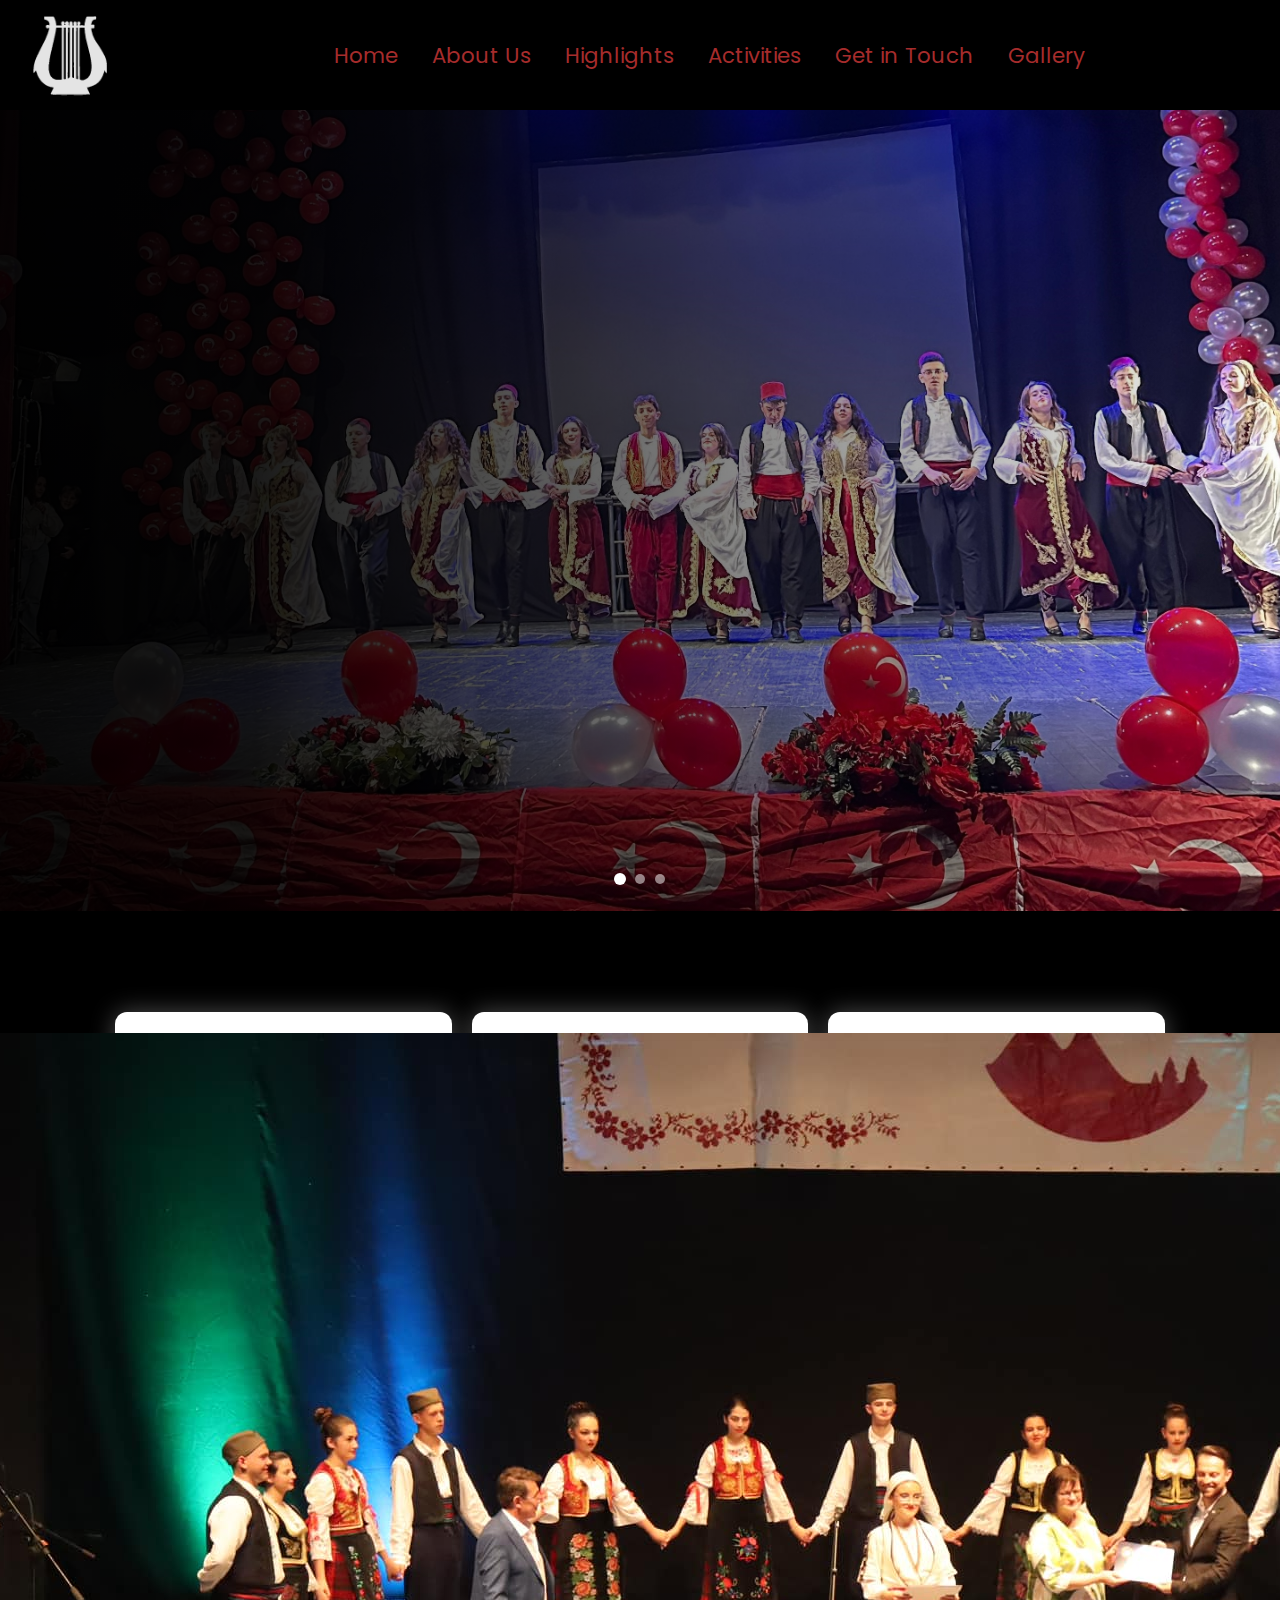
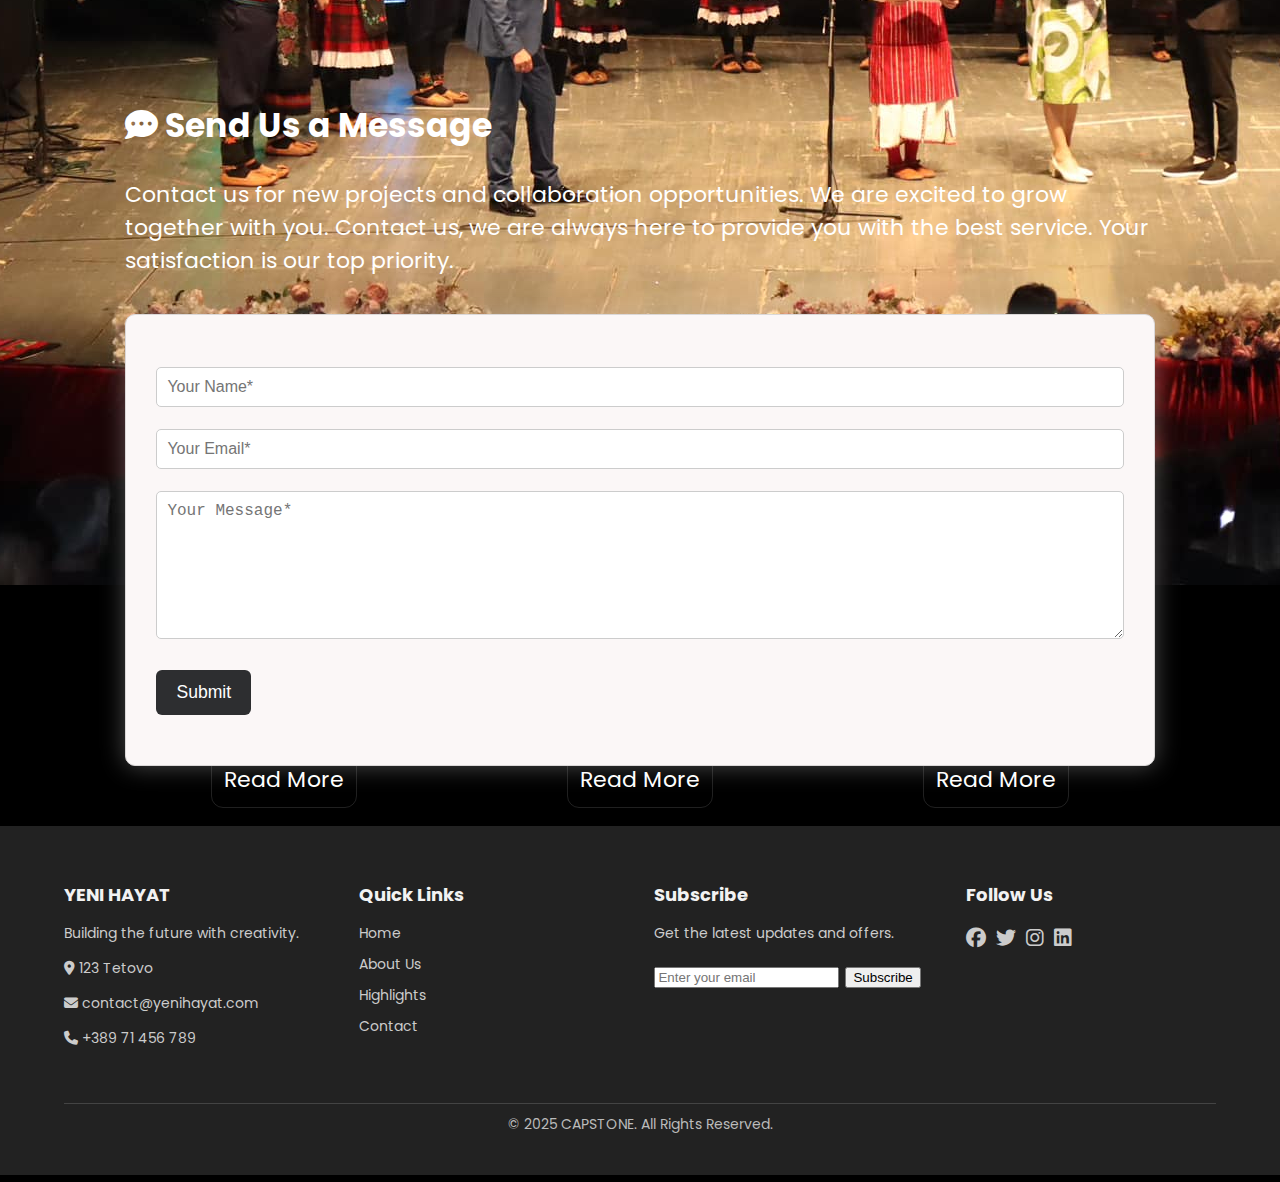
<file: index.html>
<!DOCTYPE html>
<html lang="en">
<head>
    <meta charset="UTF-8">
    <meta name="viewport" content="width=device-width, initial-scale=1.0">

    <title>Yeni Hayat</title>
    <link rel="stylesheet" href="https://cdnjs.cloudflare.com/ajax/libs/font-awesome/6.4.2/css/all.min.css">
    <link rel="stylesheet" href="https://cdnjs.cloudflare.com/ajax/libs/font-awesome/6.7.2/css/all.min.css" integrity="sha512-Evv84Mr4kqVGRNSgIGL/F/aIDqQb7xQ2vcrdIwxfjThSH8CSR7PBEakCr51Ck+w+/U6swU2Im1vVX0SVk9ABhg==" crossorigin="anonymous" referrerpolicy="no-referrer" />    
    <link rel="stylesheet" href="css/index.css">
</head>

<body>
    <!-- header -->
    <header>
        <div class="logo">
            <a href="/index.html">
                <img src="/images/logo2.png" alt="Logo">
            </a>
        </div>
        <nav class="navbar">
            <ul class="nav-links">
                <li><a href="#home">Home</a></li>
                <li><a href="about-us.html">About Us</a></li>
                <li><a href="#events">Highlights</a></li>
                <li class="dropdown slide">
                    <a href="#" class="dropbtn">Activities</a>
                    <div class="dropdown-content">
                        <a class="dropdown-link" href="latest-news.html">Latest News</a>
                        <a class="dropdown-link" href="activities.html">Activites Highlights</a>
                        <a class="dropdown-link" href="upcoming-events.html">Upcoming Events</a>
                    </div>
                </li>
                <li><a href="#contact">Get in Touch</a></li>
                <li><a href="gallery.html">Gallery</a></li>
            </ul>
            <div class="hamburger" onclick="toggleMenu()">
                <div class="bar"></div>
                <div class="bar"></div>
                <div class="bar"></div>
            </div>
        </nav>
    </header>
    <!-- .\end header -->                

    <!-- hero -->
    <div class="hero-container" id="home">
        <div class="hero-content">
            <div class="hero-slides">
                <img src="images/y1.jpg" alt="yenihayat">
                <div class="img-overlay">
                    <h1>"Yeni Hayat"</h1>
                    <h2>Kültür ve Sanat Derneği</h2>
                    <h3> Halk Oyunları Ekibi - Folklor</h3>
                    <a href="about-us.html">Read More...</a>
                    <div class="slider-controls">
                        <button class="prev-btn"><i class="fa-solid fa-angle-left"></i></button>
                        <button class="next-btn"><i class="fa-solid fa-angle-right"></i></button>
                    </div>
                </div>
            </div>
            <div class="hero-slides">
                <img src="images/y3.jpg" alt="yenihayat">
                <div class="img-overlay">
                    <h1>"Yeni Hayat"</h1>
                    <h2>Kültür ve Sanat Derneği</h2>
                    <h3>Saz Ekibi</h3>
                    <a href="#">Read More</a>
                    <div class="slider-controls">
                        <button class="prev-btn"><i class="fa-solid fa-angle-left"></i></button>
                        <button class="next-btn"><i class="fa-solid fa-angle-right"></i></button>
                    </div>
                </div>
            </div>
            <div class="hero-slides">
                <img src="images/y2.jpg" alt="yenihayat">
                <div class="img-overlay">
                    <h1>"Yeni Hayat"</h1>
                    <h2>Kültür ve Sanat Derneği</h2>
                    <h3>Koro Ekibi</h3>
                    <a href="#">Read More</a>
                    <div class="slider-controls">
                        <button class="prev-btn"><i class="fa-solid fa-angle-left"></i></button>
                        <button class="next-btn"><i class="fa-solid fa-angle-right"></i></button>
                    </div>
                </div>
            </div>
        </div>
        <div class="pagination"></div>
    </div>
    <!-- .\end hero -->

    <!-- highlights -->

    <div class="highlight_section" id="events">
        <div class="highlights_sections">
            <div class="banner-image">
                <img src="images/logo-about.png" alt="">
            </div>
            <h1 class="highlight_title">Latest News</h1>
            <p class="highlight_paragraph">Lorem ipsum dolor, sit amet consectetur adipisicing elit. Ut incidunt magnam rem nobis? Eos, mollitia! Maiores totam sequi facere ducimus? Omnis, cum? Sunt laborum nesciunt aperiam ratione voluptatum tempora a?
            Ratione iure libero, nulla nemo similique quae corporis nobis ipsum illo delectus iusto. Ex quod accusamus a, sunt et sed, itaque laboriosam incidunt quidem repellat repudiandae aperiam doloribus! Aspernatur, adipisci.</p>
            <div class="highlight_button">
                <a href="latest-news.html">Read More</a>
            </div>
        </div>
        <div class="highlights_sections">
            <div class="banner-image">
                <img src="images/activities-image.jpg" alt="">
            </div>
            <h1 class="highlight_title">Activities Highlights</h1>
            <p class="highlight_paragraph">Lorem ipsum dolor, sit amet consectetur adipisicing elit. Ut incidunt magnam rem nobis? Eos, mollitia! Maiores totam sequi facere ducimus? Omnis, cum? Sunt laborum nesciunt aperiam ratione voluptatum tempora a?
            Ratione iure libero, nulla nemo similique quae corporis nobis ipsum illo delectus iusto. Ex quod accusamus a, sunt et sed, itaque laboriosam incidunt quidem repellat repudiandae aperiam doloribus! Aspernatur, adipisci.</p>
            <div class="highlight_button">
                <a href="activities.html">Read More</a>
            </div>
        </div>
        <div class="highlights_sections">
            <div class="banner-image">
                <img src="images/upcoming-events.jpg" alt="">
            </div>
            <h1 class="highlight_title">Upcoming Events</h1>
            <p class="highlight_paragraph">Lorem ipsum dolor, sit amet consectetur adipisicing elit. Ut incidunt magnam rem nobis? Eos, mollitia! Maiores totam sequi facere ducimus? Omnis, cum? Sunt laborum nesciunt aperiam ratione voluptatum tempora a?
            Ratione iure libero, nulla nemo similique quae corporis nobis ipsum illo delectus iusto. Ex quod accusamus a, sunt et sed, itaque laboriosam incidunt quidem repellat repudiandae aperiam doloribus! Aspernatur, adipisci.</p>
            <div class="highlight_button">
                <a href="upcoming-events.html">Read More</a>
            </div>
        </div>
    </div>
    
    <!-- .\end highlights -->

    <!-- contact us -->
    <section class="contact_us" id="contact">
        <div class="contain">
            <div class="wrapper">
                <h2 class="wrapper-title"><i class="fa-solid fa-comment-dots"></i> Send Us a Message</h2>
                <p class="wrapper-paragraph">
                    Contact us for new projects and collaboration opportunities. We are excited to grow together with you. Contact us, we are always here to provide you with the best service. Your satisfaction is our top priority.
                </p>
                <div class="form">
                    <form id="submit-form" action="">
                        <p>
                            <input id="name" name="name" class="form-input" type="text" placeholder="Your Name*" required>
                            <small class="error-message"></small>
                        </p>
                        <p>
                            <input id="email" name="email" class="form-input" type="email" placeholder="Your Email*" required>
                            <small class="error-message"></small>
                        </p>
                        <p class="full-width">
                            <textarea id="message" name="message" minlength="20" cols="30" rows="7" placeholder="Your Message*" required></textarea>
                            <small class="error-message"></small>
                        </p>
                        <p class="full-width">
                            <input type="submit" class="submit-btn" value="Submit">
                        </p>
                    </form>
                </div>
            </div>
        </div>
    </section>
    <!-- .\end contact us -->
     
    <!-- footer -->
    <footer class="footer">
        <div class="container">
            <div class="footer-content">
                <div class="footer-section about">
                    <h2>YENI HAYAT</h2>
                    <p>Building the future with creativity.</p>
                    <p><i class="fas fa-map-marker-alt"></i> 123 Tetovo</p>
                    <p><i class="fas fa-envelope"></i> contact@yenihayat.com</p>
                    <p><i class="fas fa-phone"></i> +389 71 456 789</p>
                </div>
                <div class="footer-section links">
                    <h2>Quick Links</h2>
                    <ul>
                        <li><a href="#home">Home</a></li>
                        <li><a href="about-us.html">About Us</a></li>
                        <li><a href="#events">Highlights</a></li>
                        <li><a href="#contact">Contact</a></li>
                    </ul>
                </div>
                <div class="footer-section newsletter">
                    <h2>Subscribe</h2>
                    <p>Get the latest updates and offers.</p>
                    <form action="#">
                        <input type="email" placeholder="Enter your email" required>
                        <button type="submit">Subscribe</button>
                    </form>
                </div>
                <div class="footer-section social">
                    <h2>Follow Us</h2>
                    <div class="social-icons">
                        <a href="#"><i class="fab fa-facebook"></i></a>
                        <a href="#"><i class="fab fa-twitter"></i></a>
                        <a href="#"><i class="fab fa-instagram"></i></a>
                        <a href="#"><i class="fab fa-linkedin"></i></a>
                    </div>
                </div>
            </div>
            <div class="footer-bottom">
                © 2025 CAPSTONE. All Rights Reserved.
            </div>
        </div>
    </footer>
    <!-- end footer -->
    
    <script src="js/main.js"></script>
</body>
</html>
</file>
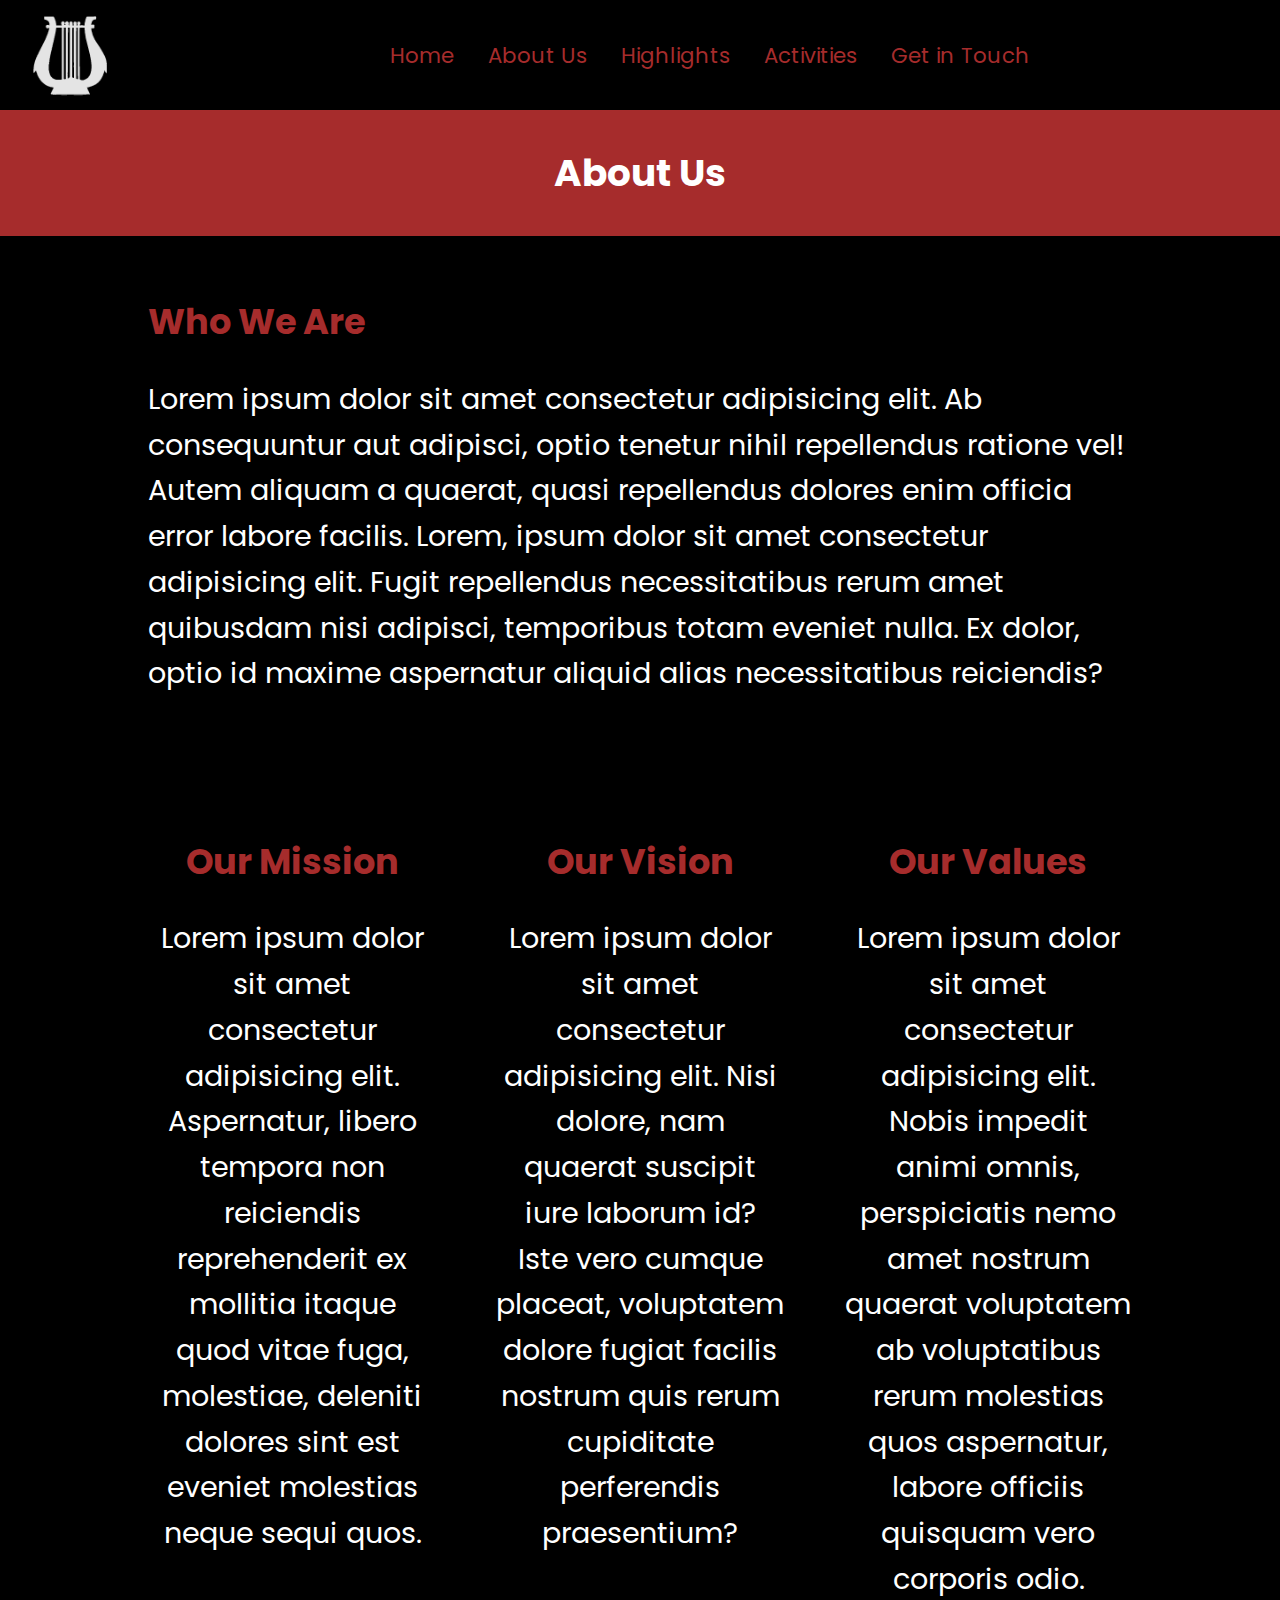
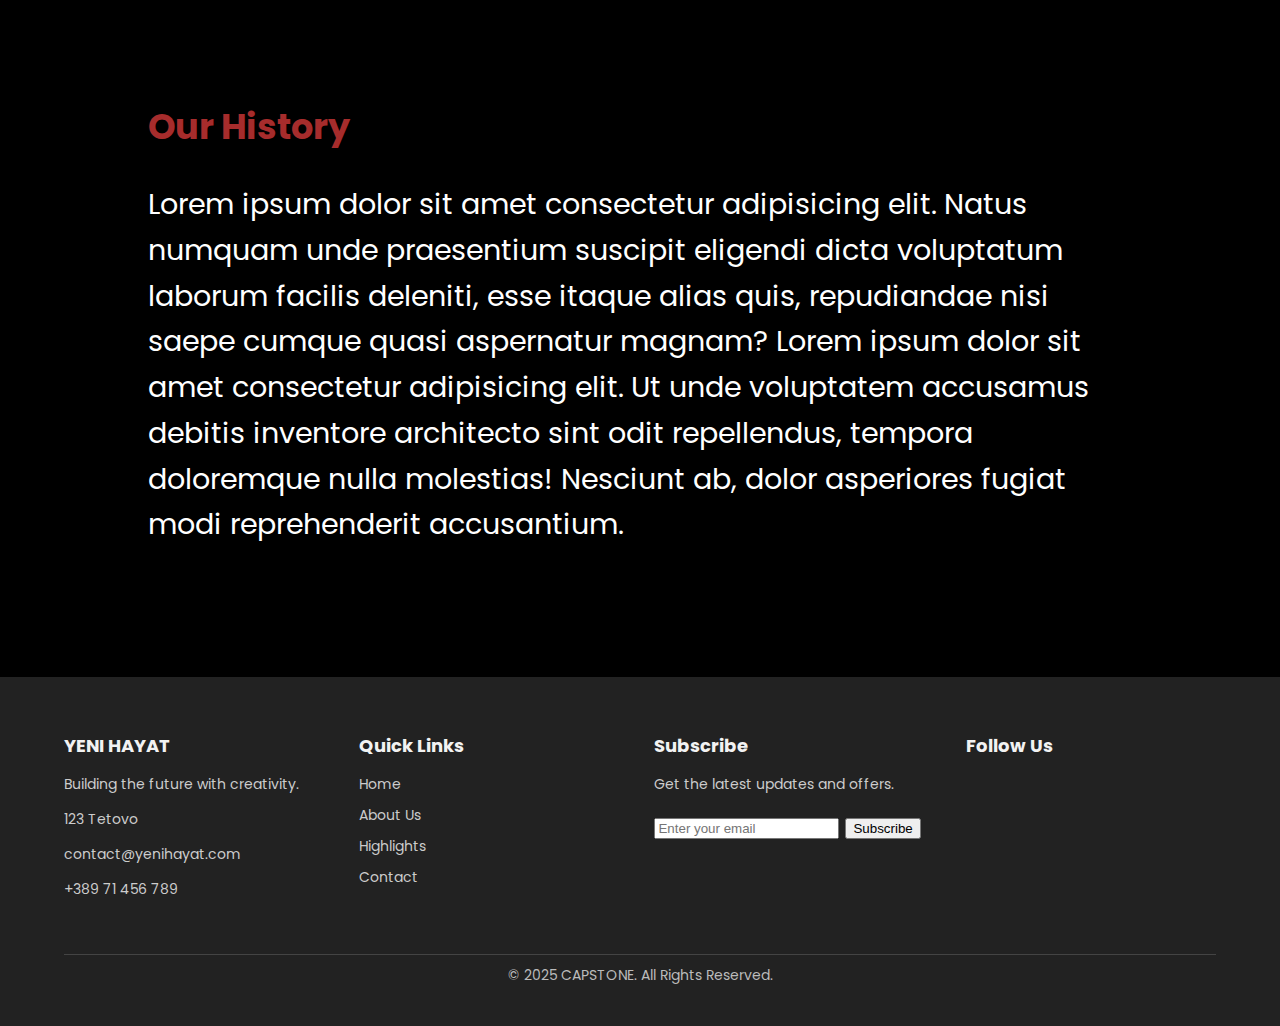
<file: about-us.html>
<!DOCTYPE html>
<html lang="en">
<head>
    <meta charset="UTF-8">
    <meta name="viewport" content="width=device-width, initial-scale=1.0">
    <title>About Us</title>
    <link rel="stylesheet" href="/css/index.css">
</head>
<body>
    <header>
        <div class="logo">
            <a href="/index.html">
                <img src="/images/logo2.png" alt="Logo">
            </a>
        </div>
        <nav class="navbar">
            <ul class="nav-links">
                <li><a href="index.html">Home</a></li>
                <li><a href="about-us.html">About Us</a></li>
                <li><a href="index.html">Highlights</a></li>
                <li class="dropdown slide">
                    <a href="#" class="dropbtn">Activities</a>
                    <div class="dropdown-content">
                        <a class="dropdown-link" href="latest-news.html">Latest News</a>
                        <a class="dropdown-link" href="activities.html">Activites Highlights</a>
                        <a class="dropdown-link" href="upcoming-events.html">Upcoming Events</a>
                    </div>
                </li>
                <li><a href="index.html">Get in Touch</a></li>
            </ul>
            <div class="hamburger" onclick="toggleMenu()">
                <div class="bar"></div>
                <div class="bar"></div>
                <div class="bar"></div>
            </div>
        </nav>
    </header>
    <div class="aboutus-header">About Us</div>
    <div class="aboutus-container">
        <div class="aboutus-section">
            <h2 class="aboutus-title">Who We Are</h2>
            <p class="aboutus-text">Lorem ipsum dolor sit amet consectetur adipisicing elit. Ab consequuntur aut adipisci, optio tenetur nihil repellendus ratione vel! Autem aliquam a quaerat, quasi repellendus dolores enim officia error labore facilis. Lorem, ipsum dolor sit amet consectetur adipisicing elit. Fugit repellendus necessitatibus rerum amet quibusdam nisi adipisci, temporibus totam eveniet nulla. Ex dolor, optio id maxime aspernatur aliquid alias necessitatibus reiciendis?</p>
        </div>
        
        <div class="aboutus-columns">
            <div class="aboutus-column">
                <h2 class="aboutus-title">Our Mission</h2>
                <p class="aboutus-text">Lorem ipsum dolor sit amet consectetur adipisicing elit. Aspernatur, libero tempora non reiciendis reprehenderit ex mollitia itaque quod vitae fuga, molestiae, deleniti dolores sint est eveniet molestias neque sequi quos.</p>
            </div>
            <div class="aboutus-column">
                <h2 class="aboutus-title">Our Vision</h2>
                <p class="aboutus-text">Lorem ipsum dolor sit amet consectetur adipisicing elit. Nisi dolore, nam quaerat suscipit iure laborum id? Iste vero cumque placeat, voluptatem dolore fugiat facilis nostrum quis rerum cupiditate perferendis praesentium?</p>
            </div>
            <div class="aboutus-column">
                <h2 class="aboutus-title">Our Values</h2>
                <p class="aboutus-text">Lorem ipsum dolor sit amet consectetur adipisicing elit. Nobis impedit animi omnis, perspiciatis nemo amet nostrum quaerat voluptatem ab voluptatibus rerum molestias quos aspernatur, labore officiis quisquam vero corporis odio.</p>
            </div>
        </div>
        
        <div class="aboutus-section">
            <h2 class="aboutus-title">Our History</h2>
            <p class="aboutus-text">Lorem ipsum dolor sit amet consectetur adipisicing elit. Natus numquam unde praesentium suscipit eligendi dicta voluptatum laborum facilis deleniti, esse itaque alias quis, repudiandae nisi saepe cumque quasi aspernatur magnam? Lorem ipsum dolor sit amet consectetur adipisicing elit. Ut unde voluptatem accusamus debitis inventore architecto sint odit repellendus, tempora doloremque nulla molestias! Nesciunt ab, dolor asperiores fugiat modi reprehenderit accusantium.</p>
        </div>
    </div>

    <footer class="footer">
        <div class="container">
            <div class="footer-content">
                <div class="footer-section about">
                    <h2>YENI HAYAT</h2>
                    <p>Building the future with creativity.</p>
                    <p><i class="fas fa-map-marker-alt"></i> 123 Tetovo</p>
                    <p><i class="fas fa-envelope"></i> contact@yenihayat.com</p>
                    <p><i class="fas fa-phone"></i> +389 71 456 789</p>
                </div>
                <div class="footer-section links">
                    <h2>Quick Links</h2>
                    <ul>
                        <li><a href="index.html#home">Home</a></li>
                        <li><a href="about-us.html">About Us</a></li>
                        <li><a href="index.html#events">Highlights</a></li>
                        <li><a href="index.html#contact">Contact</a></li>
                    </ul>
                </div>
                <div class="footer-section newsletter">
                    <h2>Subscribe</h2>
                    <p>Get the latest updates and offers.</p>
                    <form action="#">
                        <input type="email" placeholder="Enter your email" required>
                        <button type="submit">Subscribe</button>
                    </form>
                </div>
                <div class="footer-section social">
                    <h2>Follow Us</h2>
                    <div class="social-icons">
                        <a href="#"><i class="fab fa-facebook"></i></a>
                        <a href="#"><i class="fab fa-instagram"></i></a>
                    </div>
                </div>
            </div>
            <div class="footer-bottom">
                © 2025 CAPSTONE. All Rights Reserved.
            </div>
        </div>
    </footer>
    <script src="js/main.js"></script>
</body>
</html>
</file>
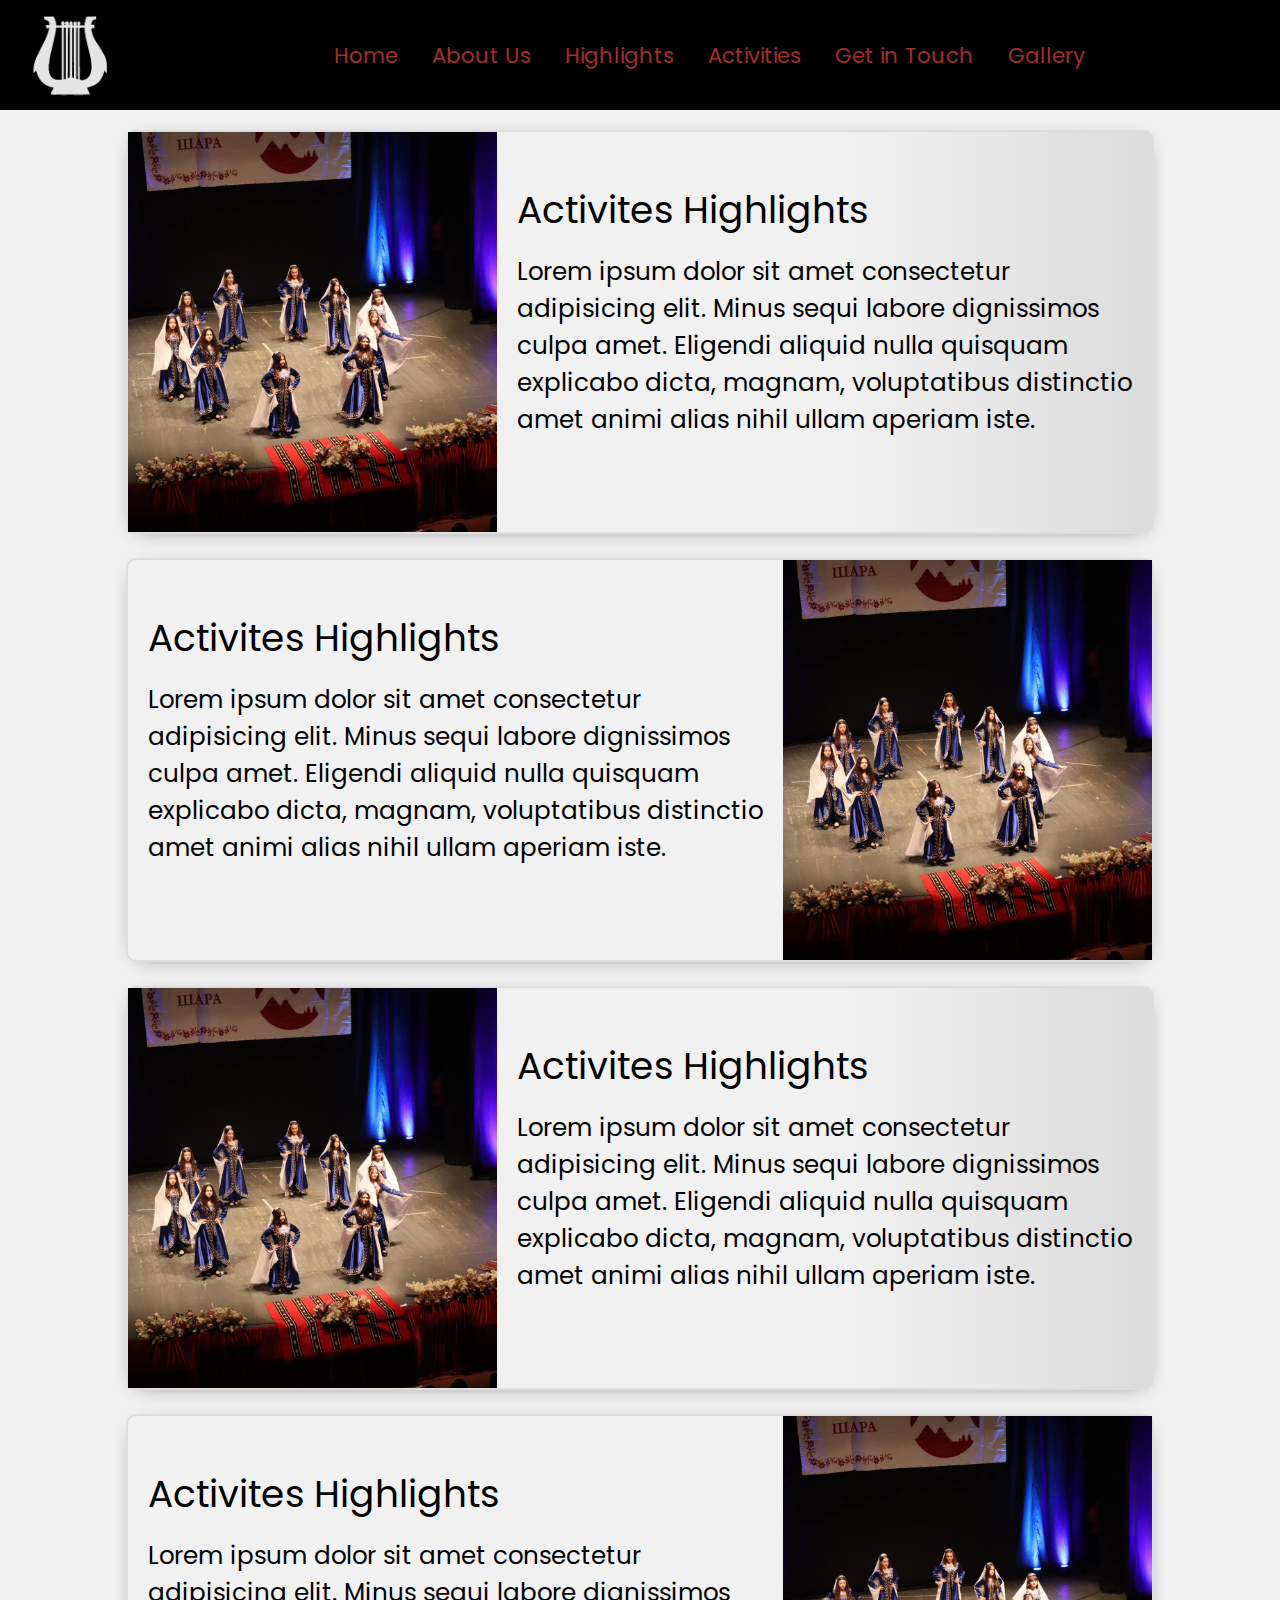
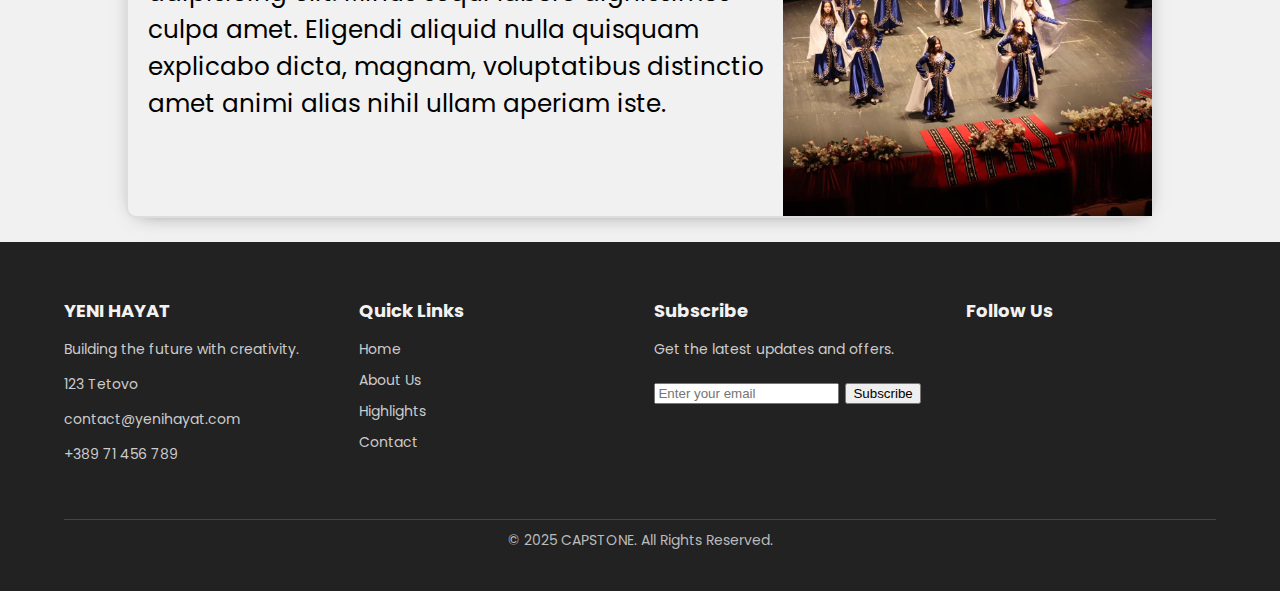
<file: activities.html>
<!DOCTYPE html>
<html lang="en">
<head>
    <meta charset="UTF-8">
    <meta name="viewport" content="width=device-width, initial-scale=1.0">
    <title>Activities Highlights</title>
    <link rel="stylesheet" href="css/index.css">
    <link rel="stylesheet" href="css/activities.css">
</head>
<body>
    <!-- header -->
    <header>
        <div class="logo">
            <a href="/index.html">
                <img src="/images/logo2.png" alt="Logo">
            </a>
        </div>
        <nav class="navbar">
            <ul class="nav-links">
                <li><a href="index.html">Home</a></li>
                <li><a href="about-us.html">About Us</a></li>
                <li><a href="index.html">Highlights</a></li>
                <li class="dropdown slide">
                    <a href="#" class="dropbtn">Activities</a>
                    <div class="dropdown-content">
                        <a class="dropdown-link" href="latest-news.html">Latest News</a>
                        <a class="dropdown-link" href="activities.html">Activites Highlights</a>
                        <a class="dropdown-link" href="upcoming-events.html">Upcoming Events</a>
                    </div>
                </li>
                <li><a href="index.html">Get in Touch</a></li>
                <li><a href="gallery.html">Gallery</a></li>
            </ul>
            <div class="hamburger" onclick="toggleMenu()">
                <div class="bar"></div>
                <div class="bar"></div>
                <div class="bar"></div>
            </div>
        </nav>
    </header>
    <!-- .\end header -->
    <div class="activities_container container-1">
        <div class="activities_card"></div>
        <div class="activities_img">
            <img src="images/activities-image.jpg" alt="photo">
        </div>
        <div class="activities-text">
            <div class="activities-title">Activites Highlights</div>
            <div id="article1-time" class="article-time"></div> 
            <div class="activities-description">Lorem ipsum dolor sit amet consectetur adipisicing elit. Minus sequi labore dignissimos culpa amet. Eligendi aliquid nulla quisquam explicabo dicta, magnam, voluptatibus distinctio amet animi alias nihil ullam aperiam iste.</div>
        </div>
    </div>
    <div class="activities_container container-1 reverse">
        <div class="activities_card"></div>
        <div class="activities_img">
            <img src="images/activities-image.jpg" alt="photo">
        </div>
        <div class="activities-text">
            <div class="activities-title">Activites Highlights</div>
            <div id="article2-time" class="article-time"></div> 
            <div class="activities-description">Lorem ipsum dolor sit amet consectetur adipisicing elit. Minus sequi labore dignissimos culpa amet. Eligendi aliquid nulla quisquam explicabo dicta, magnam, voluptatibus distinctio amet animi alias nihil ullam aperiam iste.</div>
        </div>
    </div>
    <div class="activities_container container-1">
        <div class="activities_card"></div>
        <div class="activities_img">
            <img src="images/activities-image.jpg" alt="photo">
        </div>
        <div class="activities-text">
            <div class="activities-title">Activites Highlights</div>
            <div id="article3-time" class="article-time"></div> 
            <div class="activities-description">Lorem ipsum dolor sit amet consectetur adipisicing elit. Minus sequi labore dignissimos culpa amet. Eligendi aliquid nulla quisquam explicabo dicta, magnam, voluptatibus distinctio amet animi alias nihil ullam aperiam iste.</div>
        </div>
    </div>
    <div class="activities_container container-1 reverse">
        <div class="activities_card"></div>
        <div class="activities_img">
            <img src="images/activities-image.jpg" alt="photo">
        </div>
        <div class="activities-text">
            <div class="activities-title">Activites Highlights</div>
            <div id="article4-time" class="article-time"></div> 
            <div class="activities-description">Lorem ipsum dolor sit amet consectetur adipisicing elit. Minus sequi labore dignissimos culpa amet. Eligendi aliquid nulla quisquam explicabo dicta, magnam, voluptatibus distinctio amet animi alias nihil ullam aperiam iste.</div>
        </div>
    </div>

    <footer class="footer">
        <div class="container">
            <div class="footer-content">
                <div class="footer-section about">
                    <h2>YENI HAYAT</h2>
                    <p>Building the future with creativity.</p>
                    <p><i class="fas fa-map-marker-alt"></i> 123 Tetovo</p>
                    <p><i class="fas fa-envelope"></i> contact@yenihayat.com</p>
                    <p><i class="fas fa-phone"></i> +389 71 456 789</p>
                </div>
                <div class="footer-section links">
                    <h2>Quick Links</h2>
                    <ul>
                        <li><a href="index.html#home">Home</a></li>
                        <li><a href="about-us.html">About Us</a></li>
                        <li><a href="index.html#events">Highlights</a></li>
                        <li><a href="index.html#contact">Contact</a></li>
                    </ul>
                </div>
                <div class="footer-section newsletter">
                    <h2>Subscribe</h2>
                    <p>Get the latest updates and offers.</p>
                    <form action="#">
                        <input type="email" placeholder="Enter your email" required>
                        <button type="submit">Subscribe</button>
                    </form>
                </div>
                <div class="footer-section social">
                    <h2>Follow Us</h2>
                    <div class="social-icons">
                        <a href="https://www.facebook.com/p/Yeni-Hayat-KSD-Kalkandelen-100031704202824/"><i class="fab fa-facebook"></i></a>
                        <a href="https://www.instagram.com/yenihayat.kalkandelen/" target="_blank"><i class="fab fa-instagram"></i></a>
                    </div>
                </div>
            </div>
            <div class="footer-bottom">
                © 2025 CAPSTONE. All Rights Reserved.
            </div>
        </div>
    </footer>
<script src="js/main.js"></script>
</body>
</html>
</file>
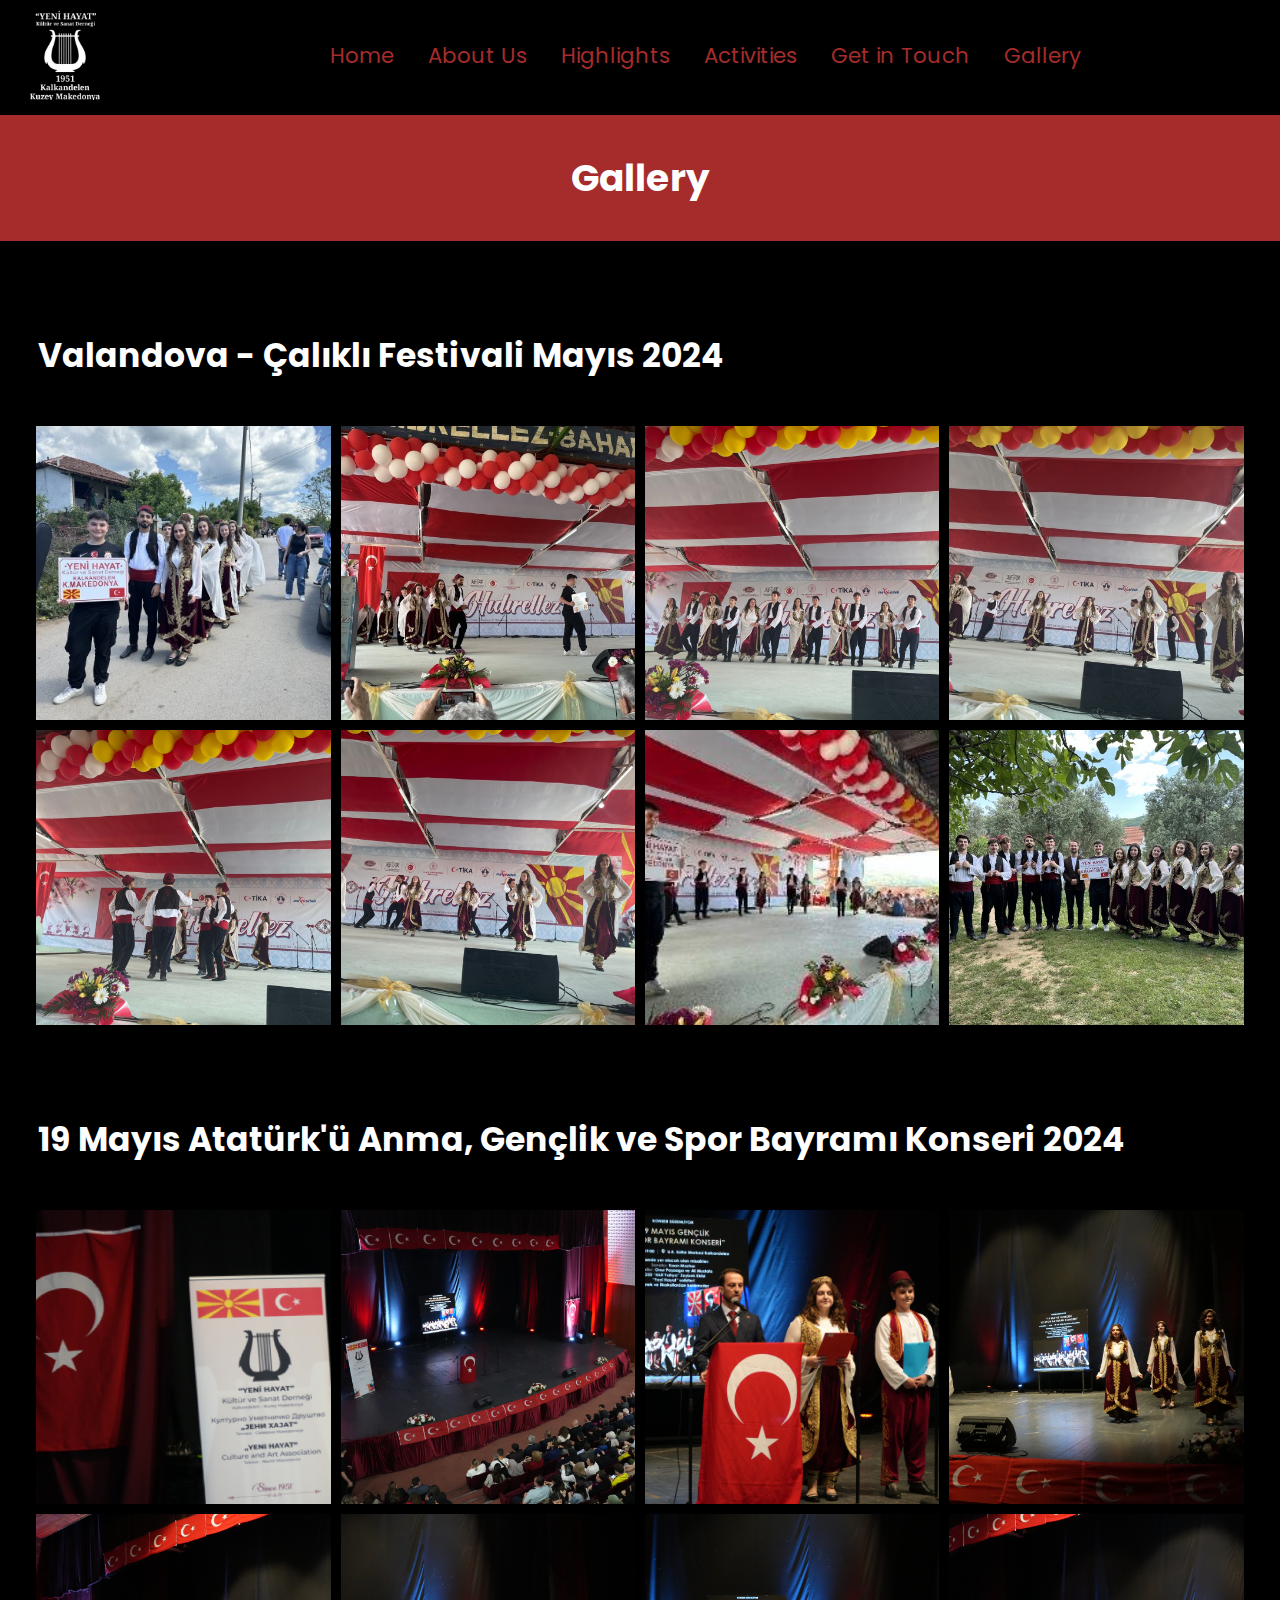
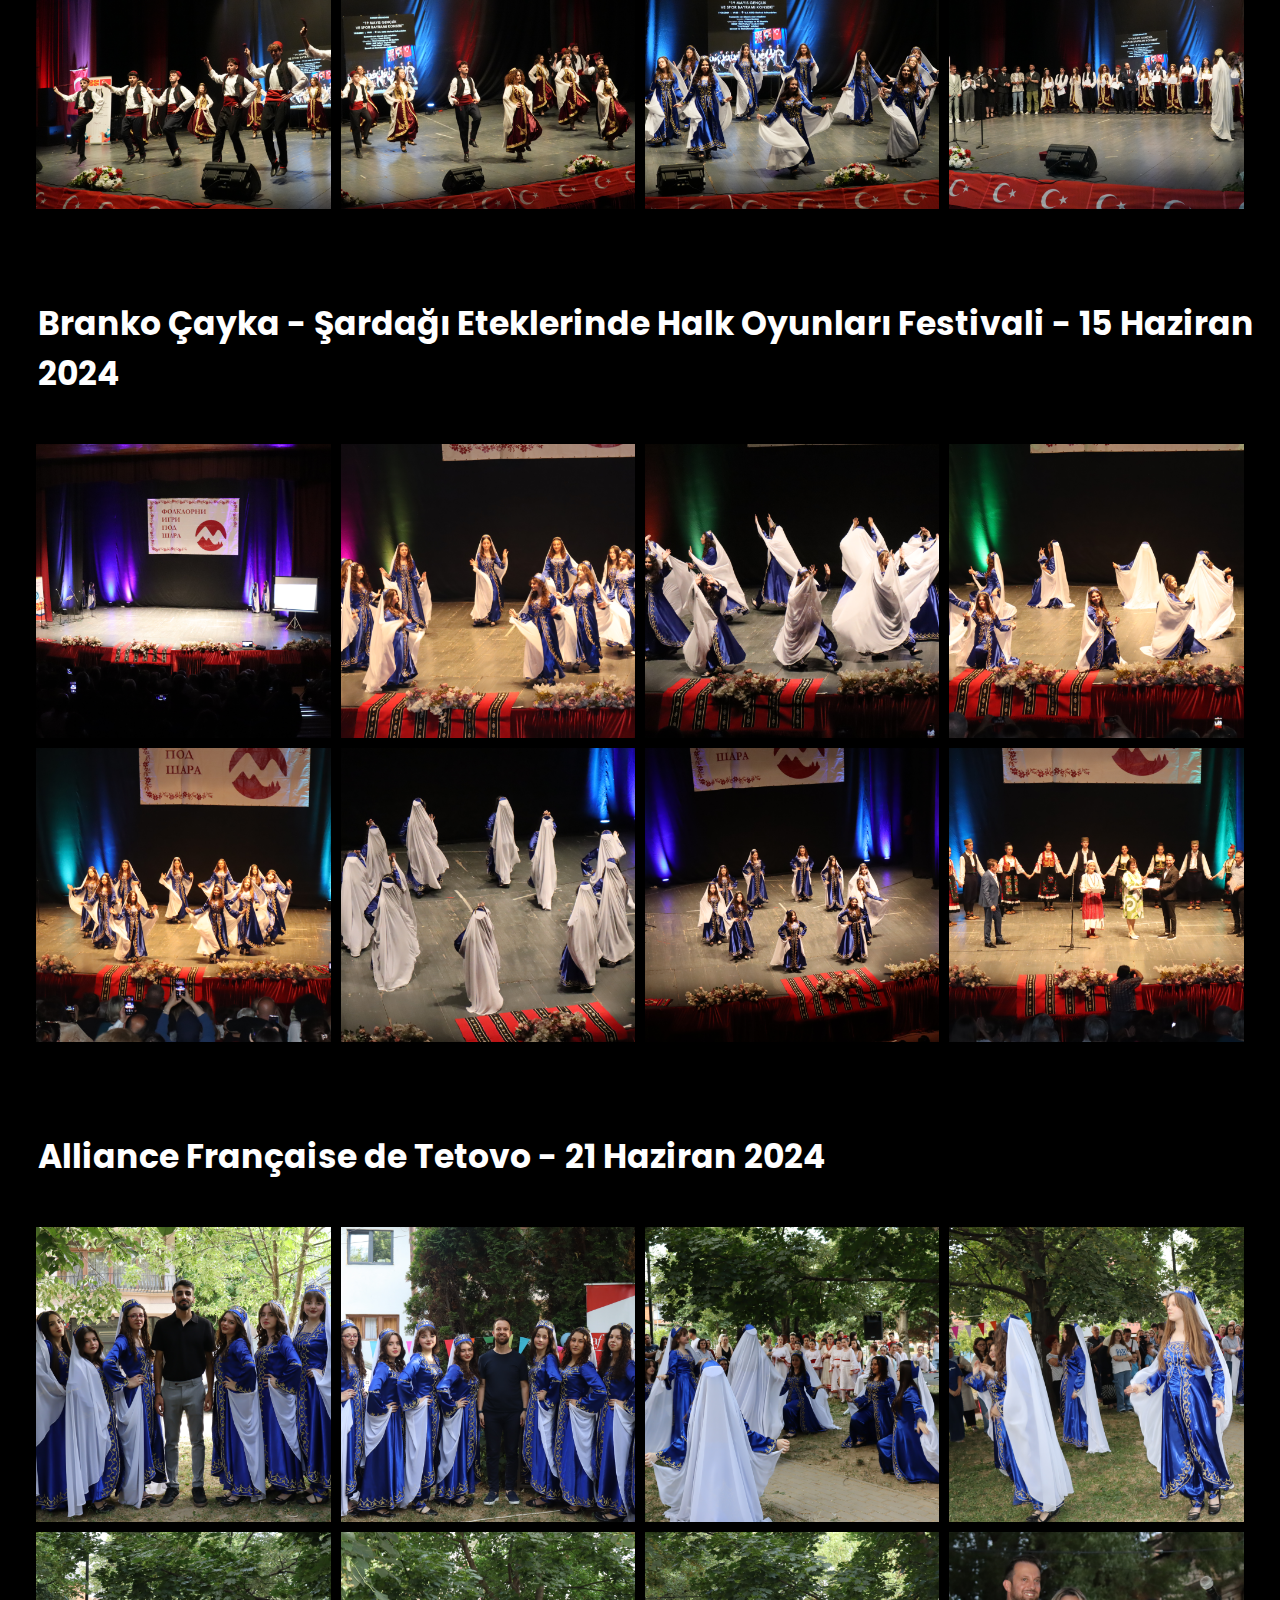
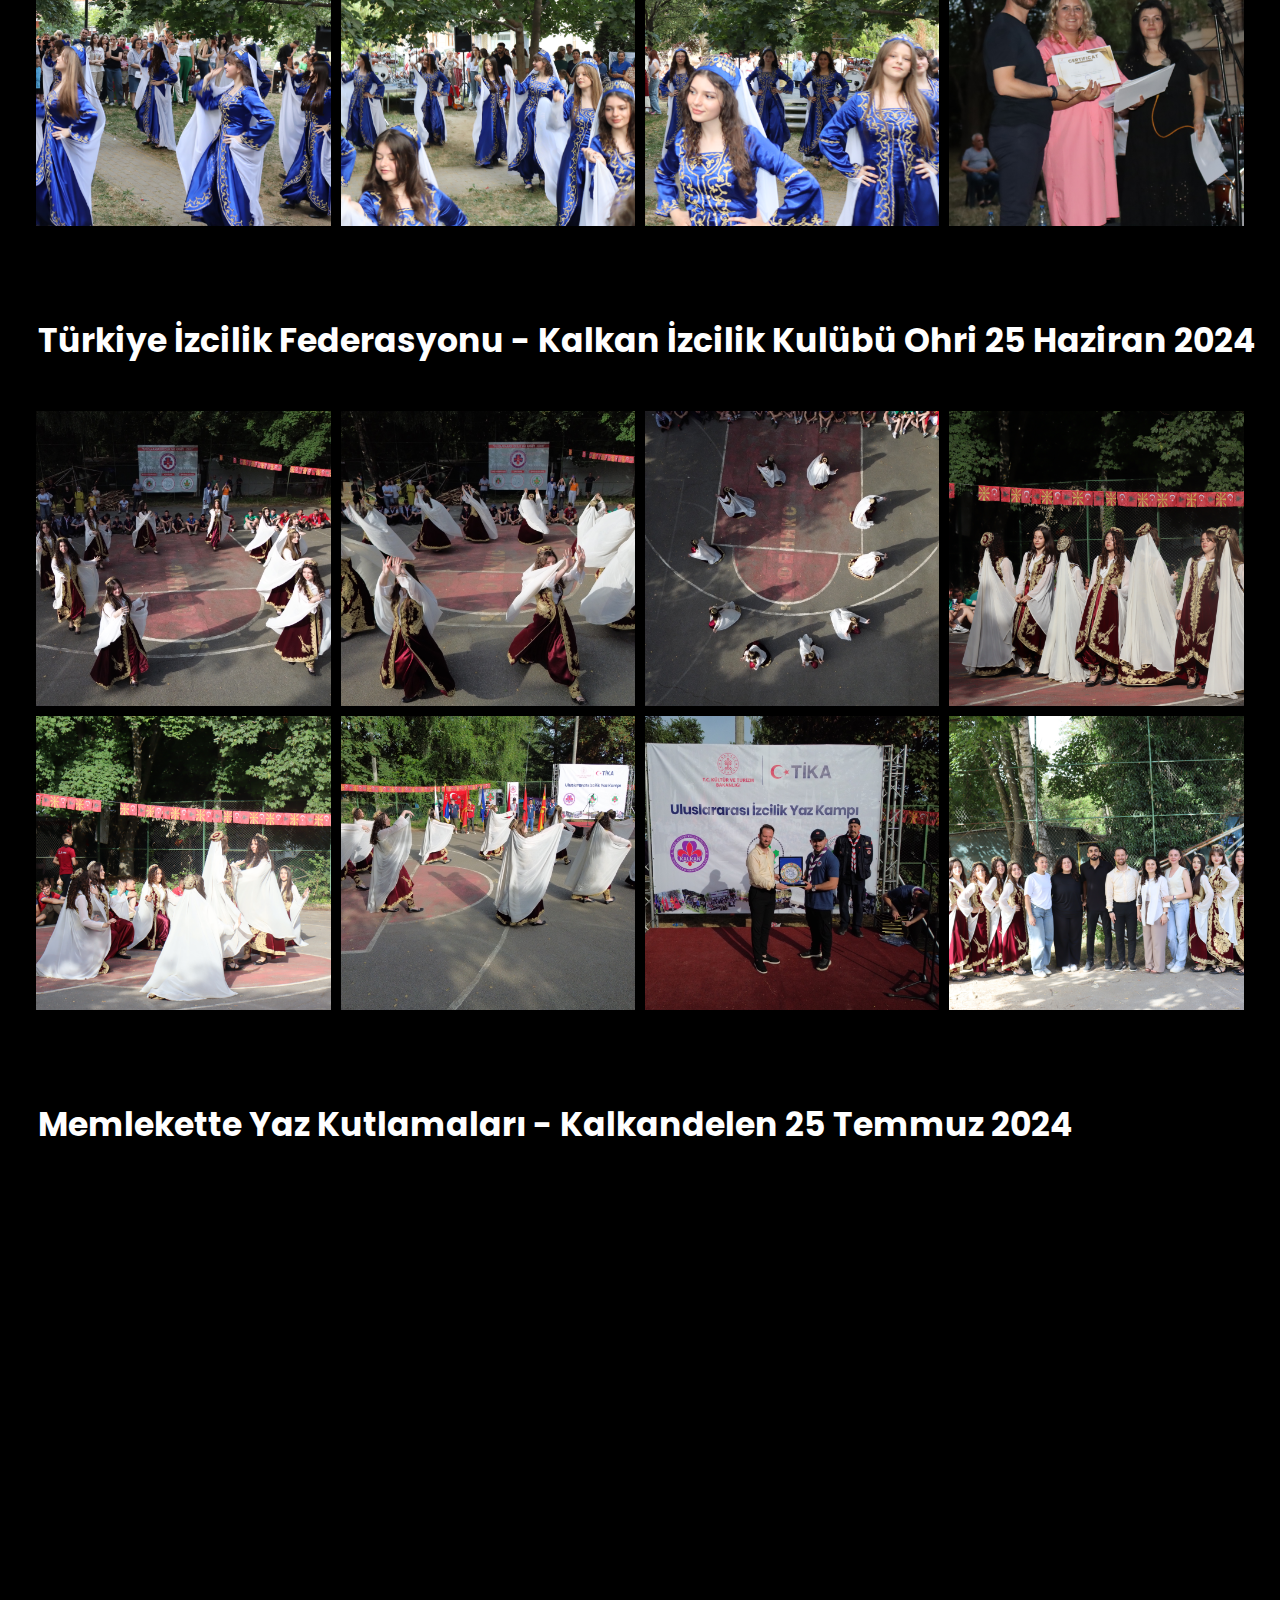
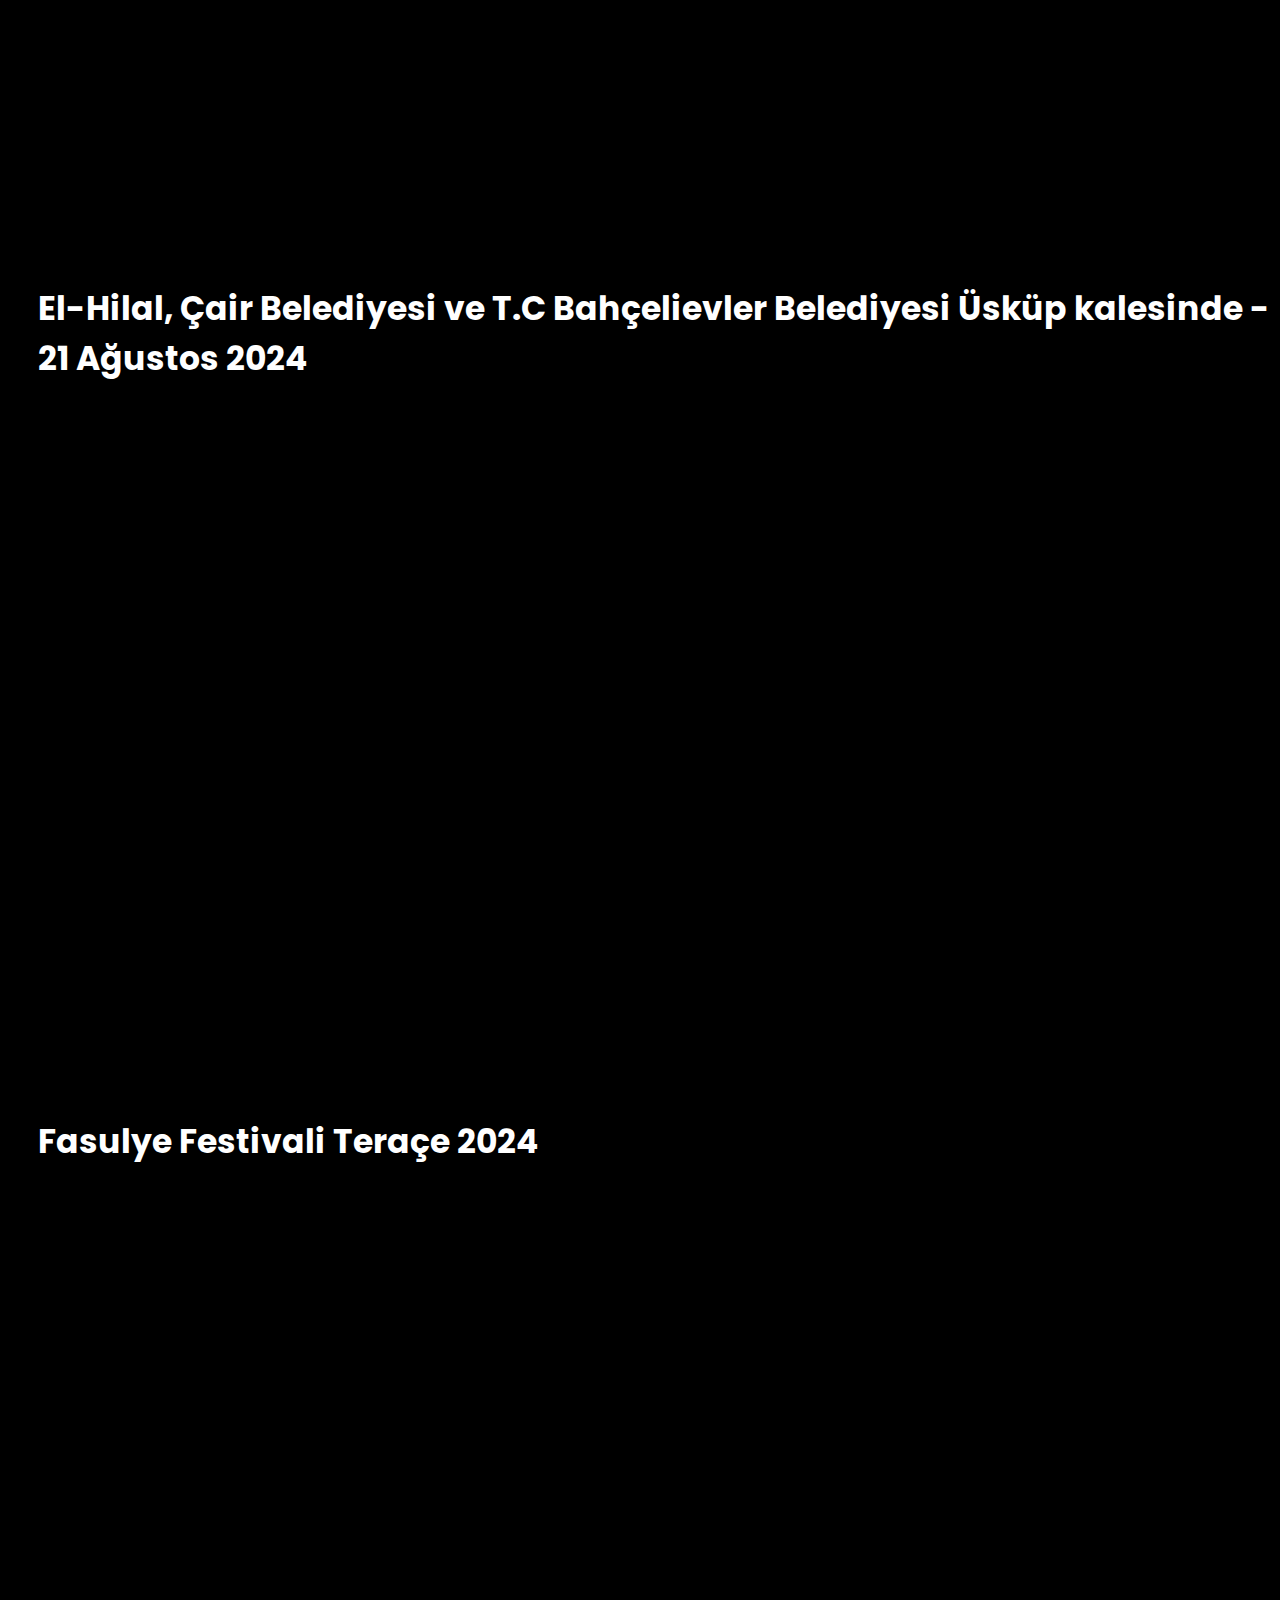
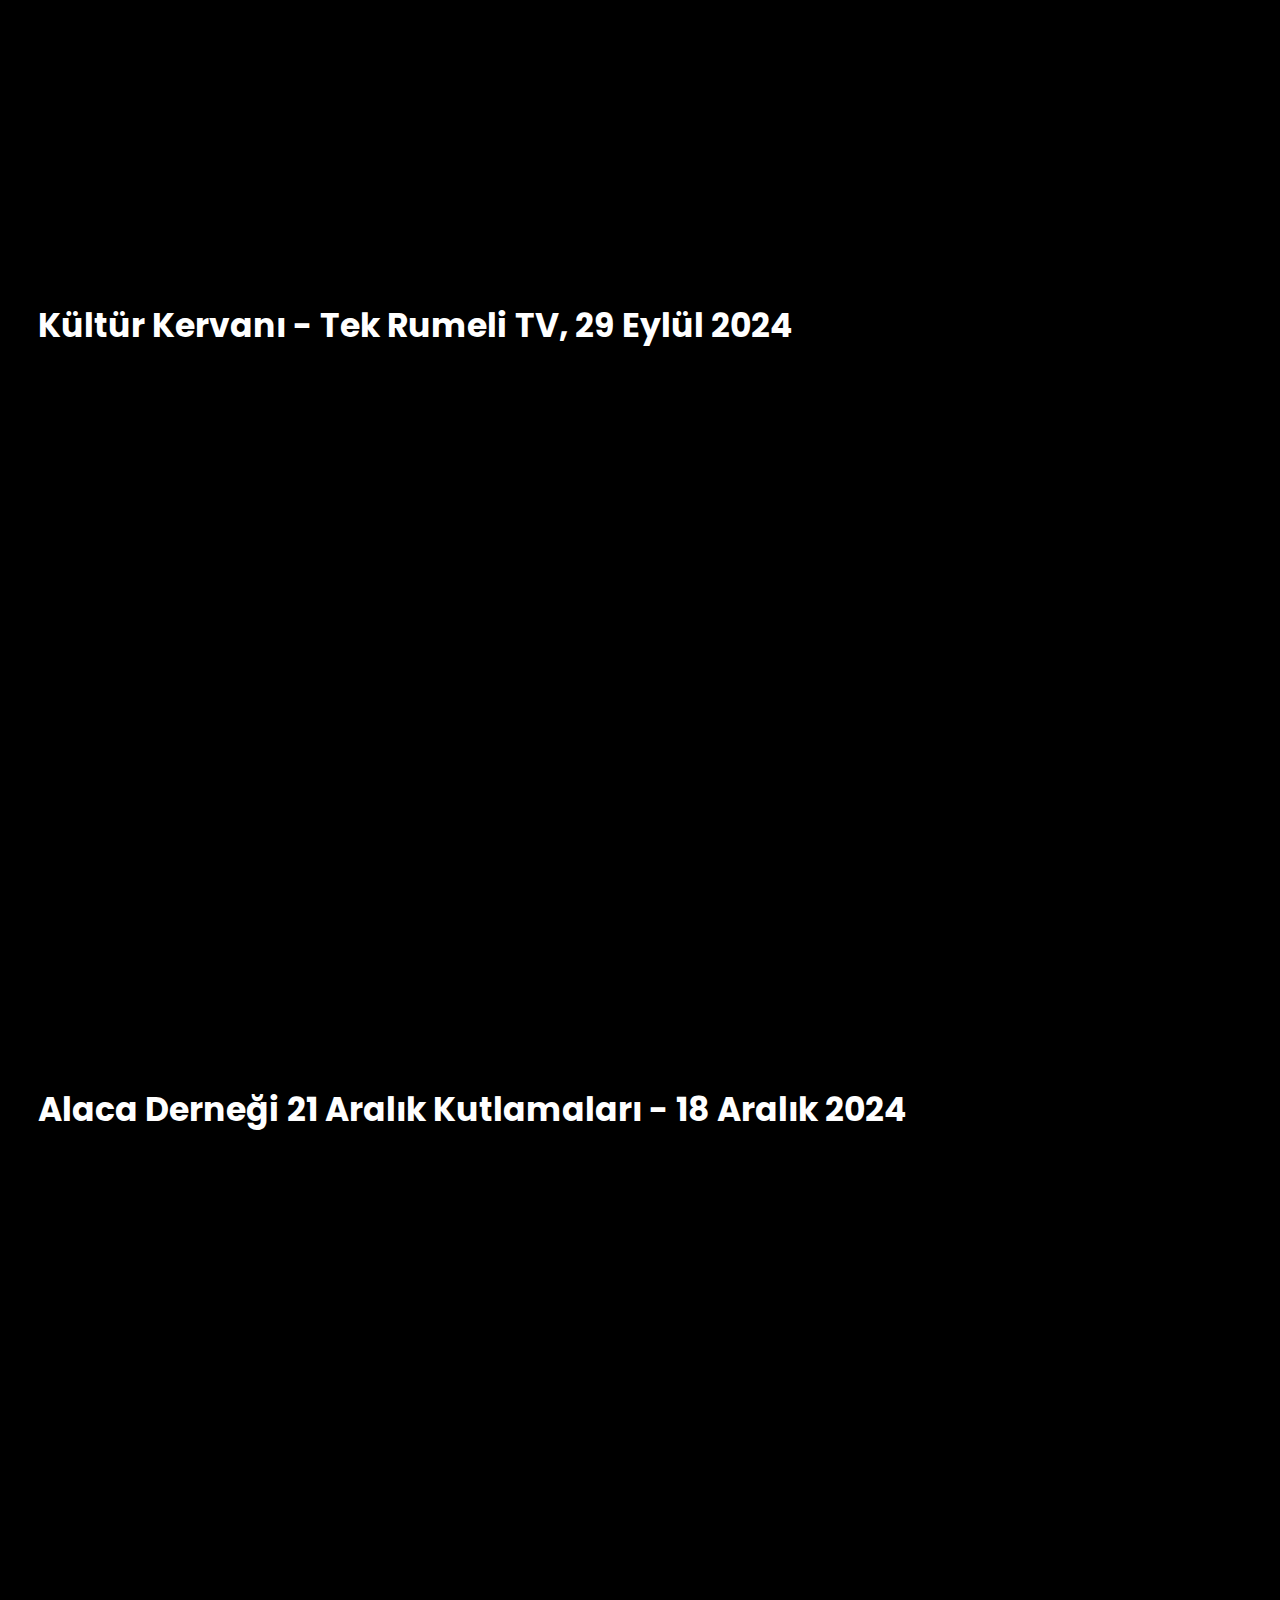
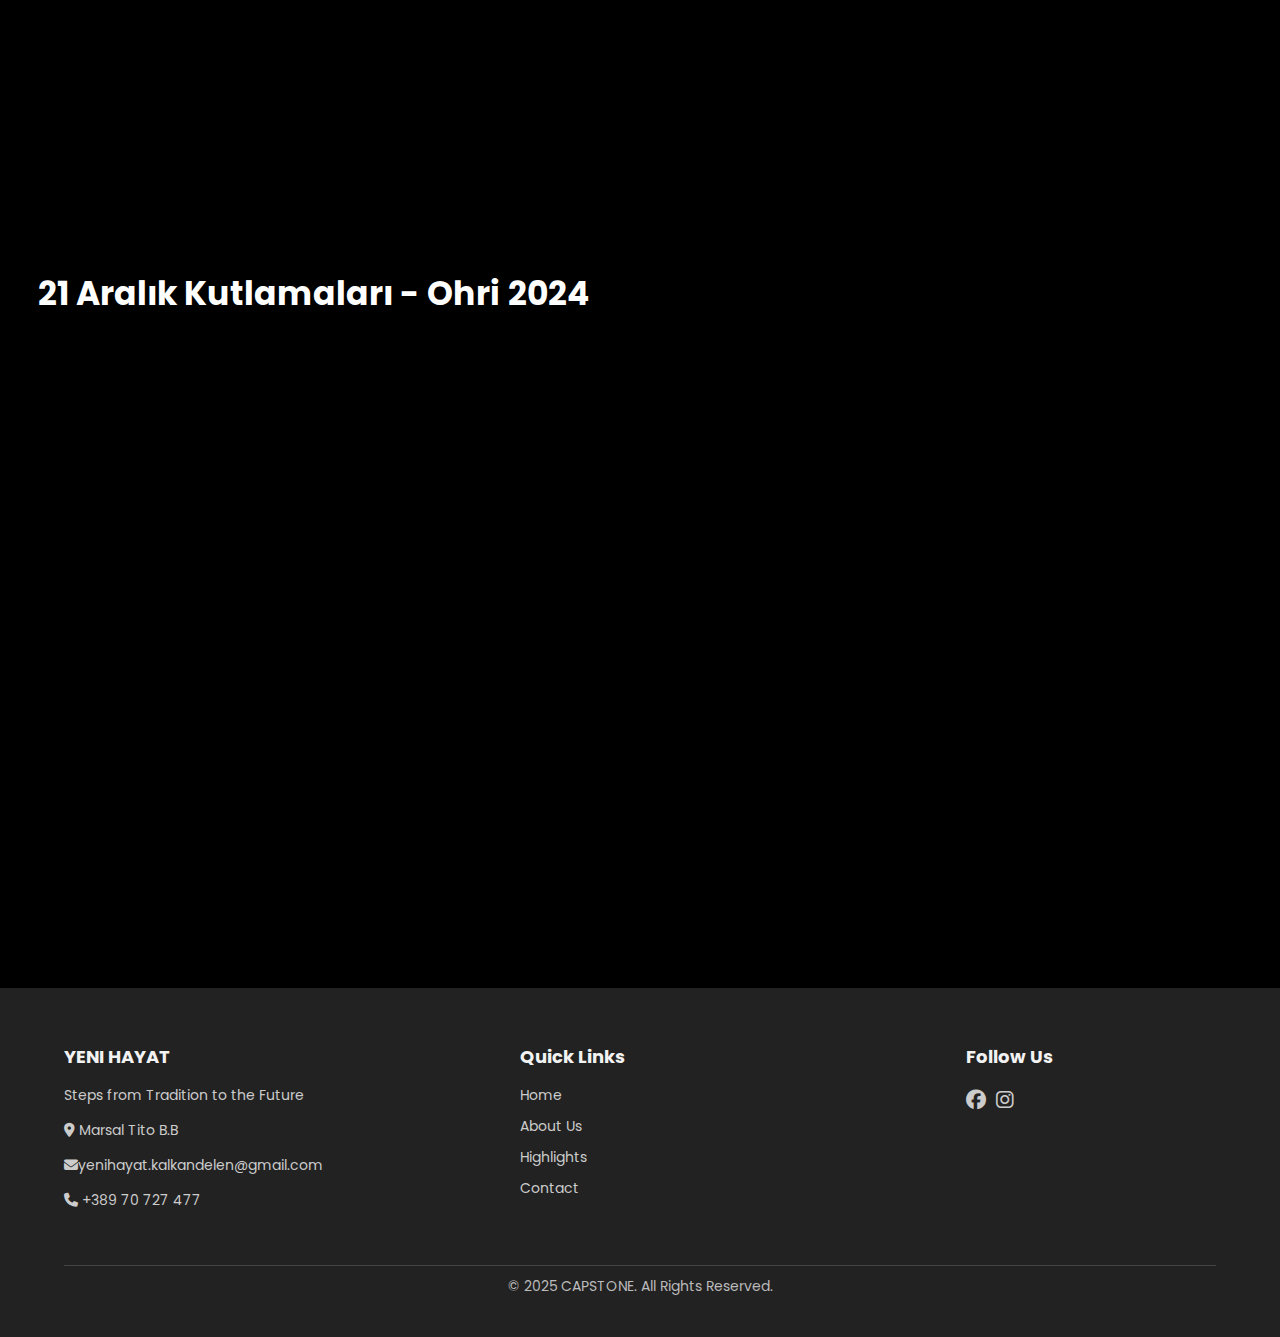
<file: gallery.html>
<!DOCTYPE html>
<html lang="en">
<head>
    <meta charset="UTF-8">
    <meta name="viewport" content="width=device-width, initial-scale=1.0">
    <title>Document</title>
    <link rel="stylesheet" href="https://cdnjs.cloudflare.com/ajax/libs/font-awesome/6.7.2/css/all.min.css" integrity="sha512-Evv84Mr4kqVGRNSgIGL/F/aIDqQb7xQ2vcrdIwxfjThSH8CSR7PBEakCr51Ck+w+/U6swU2Im1vVX0SVk9ABhg==" crossorigin="anonymous" referrerpolicy="no-referrer" />    
    <link rel="stylesheet" href="/css/index.css">
</head>
<body>
    <header>
        <div class="logo">
            <a href="/index.html">
                <img src="/images/logo-img.jpg" alt="Logo">
            </a>
        </div>
        <nav class="navbar">
            <ul class="nav-links">
                <li><a href="index.html">Home</a></li>
                <li><a href="about-us.html">About Us</a></li>
                <li><a href="index.html">Highlights</a></li>
                <li class="dropdown slide">
                    <a href="#" class="dropbtn">Activities</a>
                    <div class="dropdown-content">
                        <a class="dropdown-link" href="latest-news.html">Latest News</a>
                        <a class="dropdown-link" href="activities.html">Activites Highlights</a>
                        <a class="dropdown-link" href="upcoming-events.html">Upcoming Events</a>
                    </div>
                </li>
                <li><a href="index.html#contact">Get in Touch</a></li>
                <li><a href="gallery.html">Gallery</a></li>
            </ul>
            <div class="hamburger" onclick="toggleMenu()">
                <div class="bar"></div>
                <div class="bar"></div>
                <div class="bar"></div>
            </div>
        </nav>
    </header>

    <h2 class="gallery-title">Gallery</h2>
    <h4 class="gallery-images-title">Valandova - Çalıklı Festivali Mayıs 2024</h4>
    <div class="gallery">
        <img src="/images/1/1.jpg" alt="Image 1" loading="lazy">
        <img src="/images/1/2.jpg" alt="Image 2" loading="lazy">
        <img src="/images/1/3.png" alt="Image 3" loading="lazy">
        <img src="/images/1/4.jpg" alt="Image 4" loading="lazy">
        <img src="/images/1/5.png" alt="Image 5" loading="lazy">
        <img src="/images/1/6.png" alt="Image 6" loading="lazy">
        <img src="/images/1/7.jpg" alt="Image 7" loading="lazy">
        <img src="/images/1/8.jpg" alt="Image 8" loading="lazy">
    </div>
    <h4 class="gallery-images-title">19 Mayıs Atatürk'ü Anma, Gençlik ve Spor Bayramı Konseri 2024</h4>
    <div class="gallery">
        <img src="/images/2/1.png" alt="Image 1" loading="lazy">
        <img src="/images/2/2.png" alt="Image 2" loading="lazy">
        <img src="/images/2/3.png" alt="Image 3" loading="lazy">
        <img src="/images/2/4.png" alt="Image 4" loading="lazy">
        <img src="/images/2/5.png" alt="Image 5" loading="lazy">
        <img src="/images/2/6.png" alt="Image 6" loading="lazy">
        <img src="/images/2/7.png" alt="Image 7" loading="lazy">
        <img src="/images/2/8.png" alt="Image 8" loading="lazy">
    </div>
    <h4 class="gallery-images-title">Branko Çayka - Şardağı Eteklerinde Halk Oyunları Festivali - 15 Haziran 2024</h4>
    <div class="gallery">
        <img src="/images/3/1.png" alt="Image 1" loading="lazy">
        <img src="/images/3/2.png" alt="Image 2" loading="lazy">
        <img src="/images/3/3.png" alt="Image 3" loading="lazy">
        <img src="/images/3/4.png" alt="Image 4" loading="lazy">
        <img src="/images/3/5.png" alt="Image 5" loading="lazy">
        <img src="/images/3/6.png" alt="Image 6" loading="lazy">
        <img src="/images/3/7.png" alt="Image 7" loading="lazy">
        <img src="/images/3/8.png" alt="Image 8" loading="lazy">
    </div>
    <h4 class="gallery-images-title">Alliance Française de Tetovo - 21 Haziran 2024</h4>
    <div class="gallery">
        <img src="/images/4/1.png" alt="Image 1" loading="lazy">
        <img src="/images/4/2.png" alt="Image 2" loading="lazy">
        <img src="/images/4/3.png" alt="Image 3" loading="lazy">
        <img src="/images/4/4.png" alt="Image 4" loading="lazy">
        <img src="/images/4/5.png" alt="Image 5" loading="lazy">
        <img src="/images/4/6.png" alt="Image 6" loading="lazy">
        <img src="/images/4/7.png" alt="Image 7" loading="lazy">
        <img src="/images/4/8.png" alt="Image 8" loading="lazy">
    </div>
    <h4 class="gallery-images-title">Türkiye İzcilik Federasyonu - Kalkan İzcilik Kulübü Ohri 25 Haziran 2024</h4>
    <div class="gallery">
        <img src="/images/5/1.png" alt="Image 1" loading="lazy">
        <img src="/images/5/2.png" alt="Image 2" loading="lazy">
        <img src="/images/5/3.png" alt="Image 3" loading="lazy">
        <img src="/images/5/4.png" alt="Image 4" loading="lazy">
        <img src="/images/5/5.png" alt="Image 5" loading="lazy">
        <img src="/images/5/6.png" alt="Image 6" loading="lazy">
        <img src="/images/5/7.png" alt="Image 7" loading="lazy">
        <img src="/images/5/8.png" alt="Image 8" loading="lazy">
    </div>
    <h4 class="gallery-images-title">Memlekette Yaz Kutlamaları - Kalkandelen 25 Temmuz 2024</h4>
    <div class="gallery">
        <img src="/images/6/1.jpg" alt="Image 1" loading="lazy">
        <img src="/images/6/2.jpg" alt="Image 2" loading="lazy">
        <img src="/images/6/3.png" alt="Image 3" loading="lazy">
        <img src="/images/6/4.png" alt="Image 4" loading="lazy">
        <img src="/images/6/5.png" alt="Image 5" loading="lazy">
        <img src="/images/6/6.png" alt="Image 6" loading="lazy">
        <img src="/images/6/7.png" alt="Image 7" loading="lazy">
        <img src="/images/6/8.png" alt="Image 8" loading="lazy">
    </div>
    <h4 class="gallery-images-title">El-Hilal, Çair Belediyesi ve T.C Bahçelievler Belediyesi Üsküp kalesinde - 21 Ağustos 2024</h4>
    <div class="gallery">
        <img src="/images/7/1.png" alt="Image 1" loading="lazy">
        <img src="/images/7/2.jpg" alt="Image 2" loading="lazy">
        <img src="/images/7/3.png" alt="Image 3" loading="lazy">
        <img src="/images/7/4.png" alt="Image 4" loading="lazy">
        <img src="/images/7/5.jpg" alt="Image 5" loading="lazy">
        <img src="/images/7/6.png" alt="Image 6" loading="lazy">
        <img src="/images/7/7.png" alt="Image 7" loading="lazy">
        <img src="/images/7/8.png" alt="Image 8" loading="lazy">
    </div>
    <h4 class="gallery-images-title">Fasulye Festivali Teraçe 2024</h4>
    <div class="gallery">
        <img src="/images/8/1.jpg" alt="Image 1" loading="lazy">
        <img src="/images/8/2.jpg" alt="Image 2" loading="lazy">
        <img src="/images/8/3.jpg" alt="Image 3" loading="lazy">
        <img src="/images/8/4.jpg" alt="Image 4" loading="lazy">
        <img src="/images/8/5.jpg" alt="Image 5" loading="lazy">
        <img src="/images/8/6.jpg" alt="Image 6" loading="lazy">
        <img src="/images/8/7.jpg" alt="Image 7" loading="lazy">
        <img src="/images/8/8.jpg" alt="Image 8" loading="lazy">
    </div>
    <h4 class="gallery-images-title">Kültür Kervanı - Tek Rumeli TV, 29 Eylül 2024</h4>
    <div class="gallery">
        <img src="/images/9/1.jpg" alt="Image 1" loading="lazy">
        <img src="/images/9/2.jpg" alt="Image 2" loading="lazy">
        <img src="/images/9/3.png" alt="Image 3" loading="lazy">
        <img src="/images/9/4.png" alt="Image 4" loading="lazy">
        <img src="/images/9/5.png" alt="Image 5" loading="lazy">
        <img src="/images/9/6.png" alt="Image 6" loading="lazy">
        <img src="/images/9/7.png" alt="Image 7" loading="lazy">
        <img src="/images/9/8.jpg" alt="Image 8" loading="lazy">
    </div>
    <h4 class="gallery-images-title">Alaca Derneği 21 Aralık Kutlamaları - 18 Aralık 2024</h4>
    <div class="gallery">
        <img src="/images/10/1.jpg" alt="Image 1" loading="lazy">
        <img src="/images/10/2.jpg" alt="Image 2" loading="lazy">
        <img src="/images/10/3.jpg" alt="Image 3" loading="lazy">
        <img src="/images/10/4.jpg" alt="Image 4" loading="lazy">
        <img src="/images/10/5.jpg" alt="Image 5" loading="lazy">
        <img src="/images/10/6.jpg" alt="Image 6" loading="lazy">
        <img src="/images/10/7.jpg" alt="Image 7" loading="lazy">
        <img src="/images/10/8.jpg" alt="Image 8" loading="lazy">
    </div>
    <h4 class="gallery-images-title">21 Aralık Kutlamaları - Ohri 2024</h4>
    <div class="gallery">
        <img src="/images/11/1.jpg" alt="Image 1" loading="lazy">
        <img src="/images/11/2.jpg" alt="Image 2" loading="lazy">
        <img src="/images/11/3.jpg" alt="Image 3" loading="lazy">
        <img src="/images/11/4.jpg" alt="Image 4" loading="lazy">
        <img src="/images/11/5.jpg" alt="Image 5" loading="lazy">
        <img src="/images/11/6.jpg" alt="Image 6" loading="lazy">
        <img src="/images/11/7.jpg" alt="Image 7" loading="lazy">
        <img src="/images/11/8.jpg" alt="Image 8" loading="lazy">
    </div>

    <footer class="footer">
        <div class="container">
            <div class="footer-content">
                <div class="footer-section about">
                    <h2>YENI HAYAT</h2>
                    <p>Steps from Tradition to the Future</p>
                    <p><i class="fas fa-map-marker-alt"></i> Marsal Tito B.B</p>
                    <p><i class="fas fa-envelope"></i>yenihayat.kalkandelen@gmail.com</p>
                    <p><i class="fas fa-phone"></i> +389 70 727 477</p>
                </div>
                <div class="footer-section links">
                    <h2>Quick Links</h2>
                    <ul>
                        <li><a href="#home">Home</a></li>
                        <li><a href="about-us.html">About Us</a></li>
                        <li><a href="#events">Highlights</a></li>
                        <li><a href="#contact">Contact</a></li>
                    </ul>
                </div>
                <div class="footer-section social">
                    <h2>Follow Us</h2>
                    <div class="social-icons">
                        <a href="https://www.facebook.com/p/Yeni-Hayat-KSD-Kalkandelen-100031704202824/">
                            <i class="fab fa-facebook"></i></a>
                        <a href="https://www.instagram.com/yenihayat.kalkandelen/" target="_blank">
                            <i class="fab fa-instagram"></i></a>
                    </div>
                </div>
            </div>
            <div class="footer-bottom">
                © 2025 CAPSTONE. All Rights Reserved.
            </div>
        </div>
    </footer>

    <script src="js/main.js"></script>
</body>
</html>
</file>
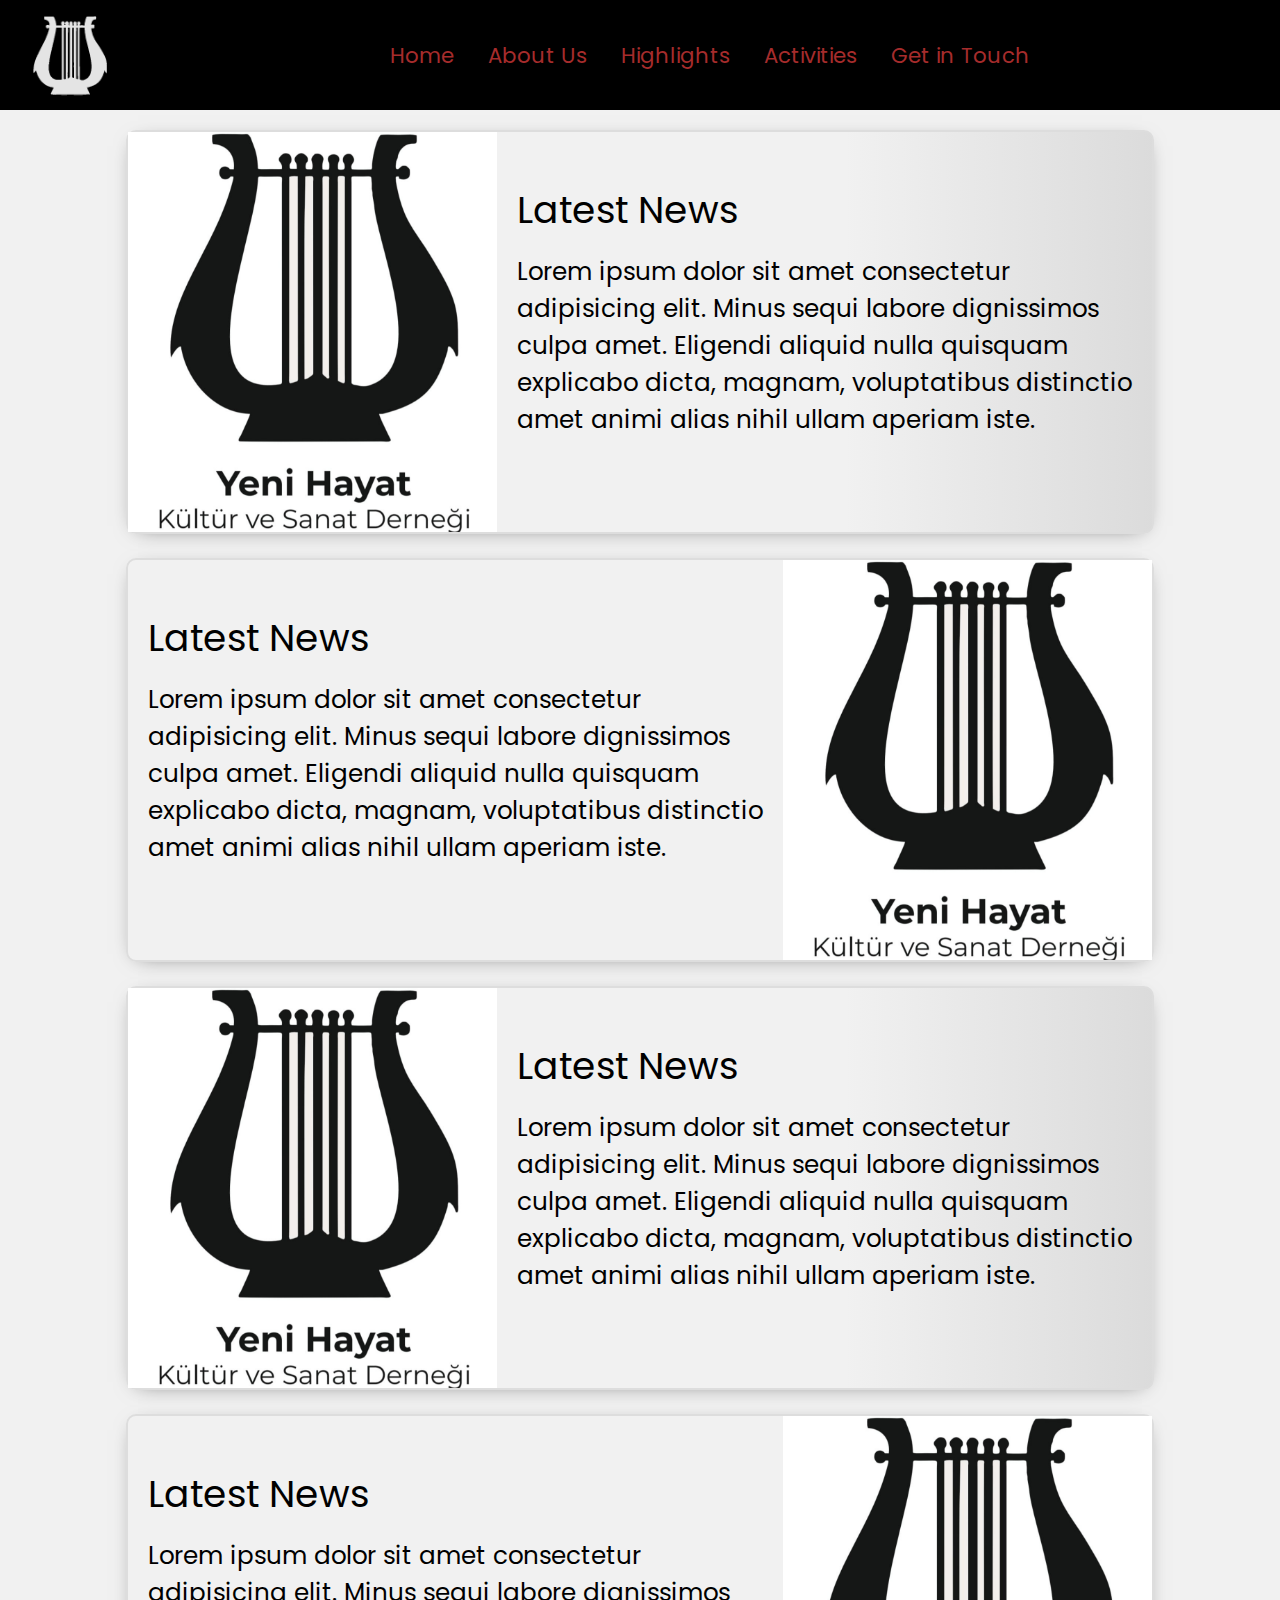
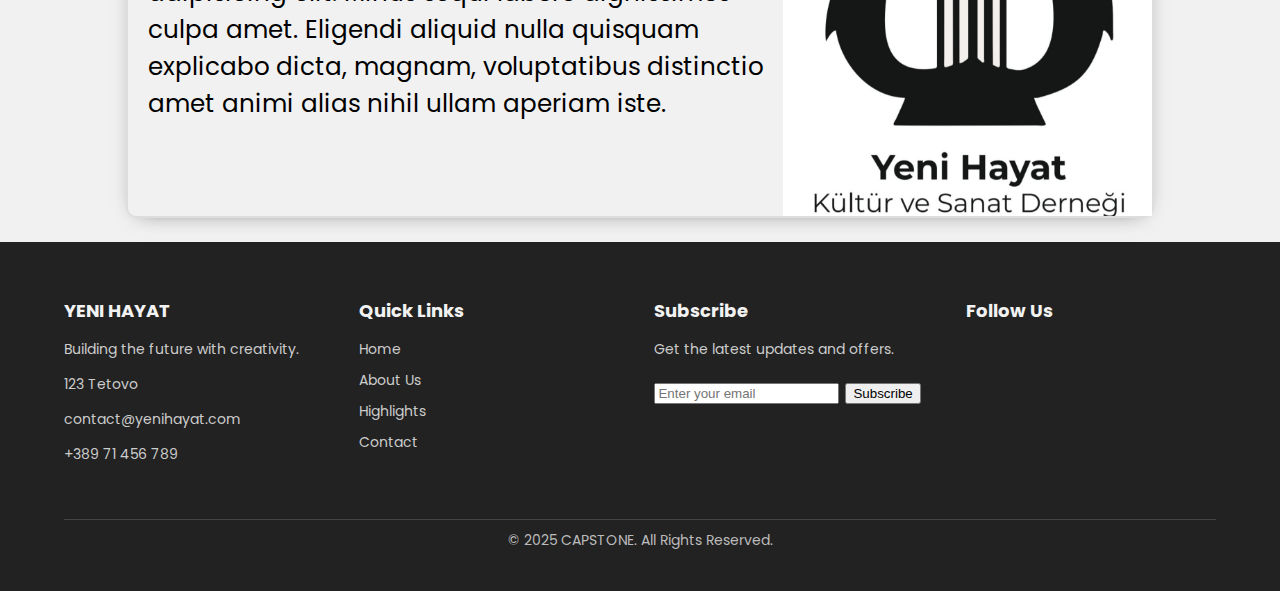
<file: latest-news.html>
<!DOCTYPE html>
<html lang="en">
<head>
    <meta charset="UTF-8">
    <meta name="viewport" content="width=device-width, initial-scale=1.0">
    <title>Activities Highlights</title>
    <link rel="stylesheet" href="css/index.css">
    <link rel="stylesheet" href="css/activities.css">
</head>
<body>
    <!-- header -->
    <header>
        <div class="logo">
            <a href="/index.html">
                <img src="/images/logo2.png" alt="Logo">
            </a>
        </div>
        <nav class="navbar">
            <ul class="nav-links">
                <li><a href="index.html">Home</a></li>
                <li><a href="about-us.html">About Us</a></li>
                <li><a href="index.html">Highlights</a></li>
                <li class="dropdown slide">
                    <a href="#" class="dropbtn">Activities</a>
                    <div class="dropdown-content">
                        <a class="dropdown-link" href="latest-news.html">Latest News</a>
                        <a class="dropdown-link" href="activities.html">Activites Highlights</a>
                        <a class="dropdown-link" href="upcoming-events.html">Upcoming Events</a>
                    </div>
                </li>
                <li><a href="index.html">Get in Touch</a></li>
            </ul>
            <div class="hamburger" onclick="toggleMenu()">
                <div class="bar"></div>
                <div class="bar"></div>
                <div class="bar"></div>
            </div>
        </nav>
    </header>
    <!-- .\end header -->   
    <div class="activities_container container-1">
        <div class="activities_card"></div>
        <div class="activities_img">
            <img src="images/logo-about.png" alt="photo">
        </div>
        <div class="activities-text">
            <div class="activities-title">Latest News</div>
            <div id="article1-time" class="article-time"></div> 
            <div class="activities-description">Lorem ipsum dolor sit amet consectetur adipisicing elit. Minus sequi labore dignissimos culpa amet. Eligendi aliquid nulla quisquam explicabo dicta, magnam, voluptatibus distinctio amet animi alias nihil ullam aperiam iste.</div>
        </div>
    </div>
    <div class="activities_container container-1 reverse">
        <div class="activities_card"></div>
        <div class="activities_img">
            <img src="images/logo-about.png" alt="photo">
        </div>
        <div class="activities-text">
            <div class="activities-title">Latest News</div>
            <div id="article2-time" class="article-time"></div> 
            <div class="activities-description">Lorem ipsum dolor sit amet consectetur adipisicing elit. Minus sequi labore dignissimos culpa amet. Eligendi aliquid nulla quisquam explicabo dicta, magnam, voluptatibus distinctio amet animi alias nihil ullam aperiam iste.</div>
        </div>
    </div>
    <div class="activities_container container-1">
        <div class="activities_card"></div>
        <div class="activities_img">
            <img src="images/logo-about.png" alt="photo">
        </div>
        <div class="activities-text">
            <div class="activities-title">Latest News</div>
            <div id="article3-time" class="article-time"></div> 
            <div class="activities-description">Lorem ipsum dolor sit amet consectetur adipisicing elit. Minus sequi labore dignissimos culpa amet. Eligendi aliquid nulla quisquam explicabo dicta, magnam, voluptatibus distinctio amet animi alias nihil ullam aperiam iste.</div>
        </div>
    </div>
    <div class="activities_container container-1 reverse">
        <div class="activities_card"></div>
        <div class="activities_img">
            <img src="images/logo-about.png" alt="photo">
        </div>
        <div class="activities-text">
            <div class="activities-title">Latest News</div>
            <div id="article4-time" class="article-time"></div> 
            <div class="activities-description">Lorem ipsum dolor sit amet consectetur adipisicing elit. Minus sequi labore dignissimos culpa amet. Eligendi aliquid nulla quisquam explicabo dicta, magnam, voluptatibus distinctio amet animi alias nihil ullam aperiam iste.</div>
        </div>
    </div>

    
    <footer class="footer">
        <div class="container">
            <div class="footer-content">
                <div class="footer-section about">
                    <h2>YENI HAYAT</h2>
                    <p>Building the future with creativity.</p>
                    <p><i class="fas fa-map-marker-alt"></i> 123 Tetovo</p>
                    <p><i class="fas fa-envelope"></i> contact@yenihayat.com</p>
                    <p><i class="fas fa-phone"></i> +389 71 456 789</p>
                </div>
                <div class="footer-section links">
                    <h2>Quick Links</h2>
                    <ul>
                        <li><a href="index.html#home">Home</a></li>
                        <li><a href="about-us.html">About Us</a></li>
                        <li><a href="index.html#events">Highlights</a></li>
                        <li><a href="index.html#contact">Contact</a></li>
                    </ul>
                </div>
                <div class="footer-section newsletter">
                    <h2>Subscribe</h2>
                    <p>Get the latest updates and offers.</p>
                    <form action="#">
                        <input type="email" placeholder="Enter your email" required>
                        <button type="submit">Subscribe</button>
                    </form>
                </div>
                <div class="footer-section social">
                    <h2>Follow Us</h2>
                    <div class="social-icons">
                        <a href="#"><i class="fab fa-facebook"></i></a>
                        <a href="#"><i class="fab fa-twitter"></i></a>
                        <a href="#"><i class="fab fa-instagram"></i></a>
                        <a href="#"><i class="fab fa-linkedin"></i></a>
                    </div>
                </div>
            </div>
            <div class="footer-bottom">
                © 2025 CAPSTONE. All Rights Reserved.
            </div>
        </div>
    </footer>
<script src="js/main.js"></script>
</body>
</html>
</file>
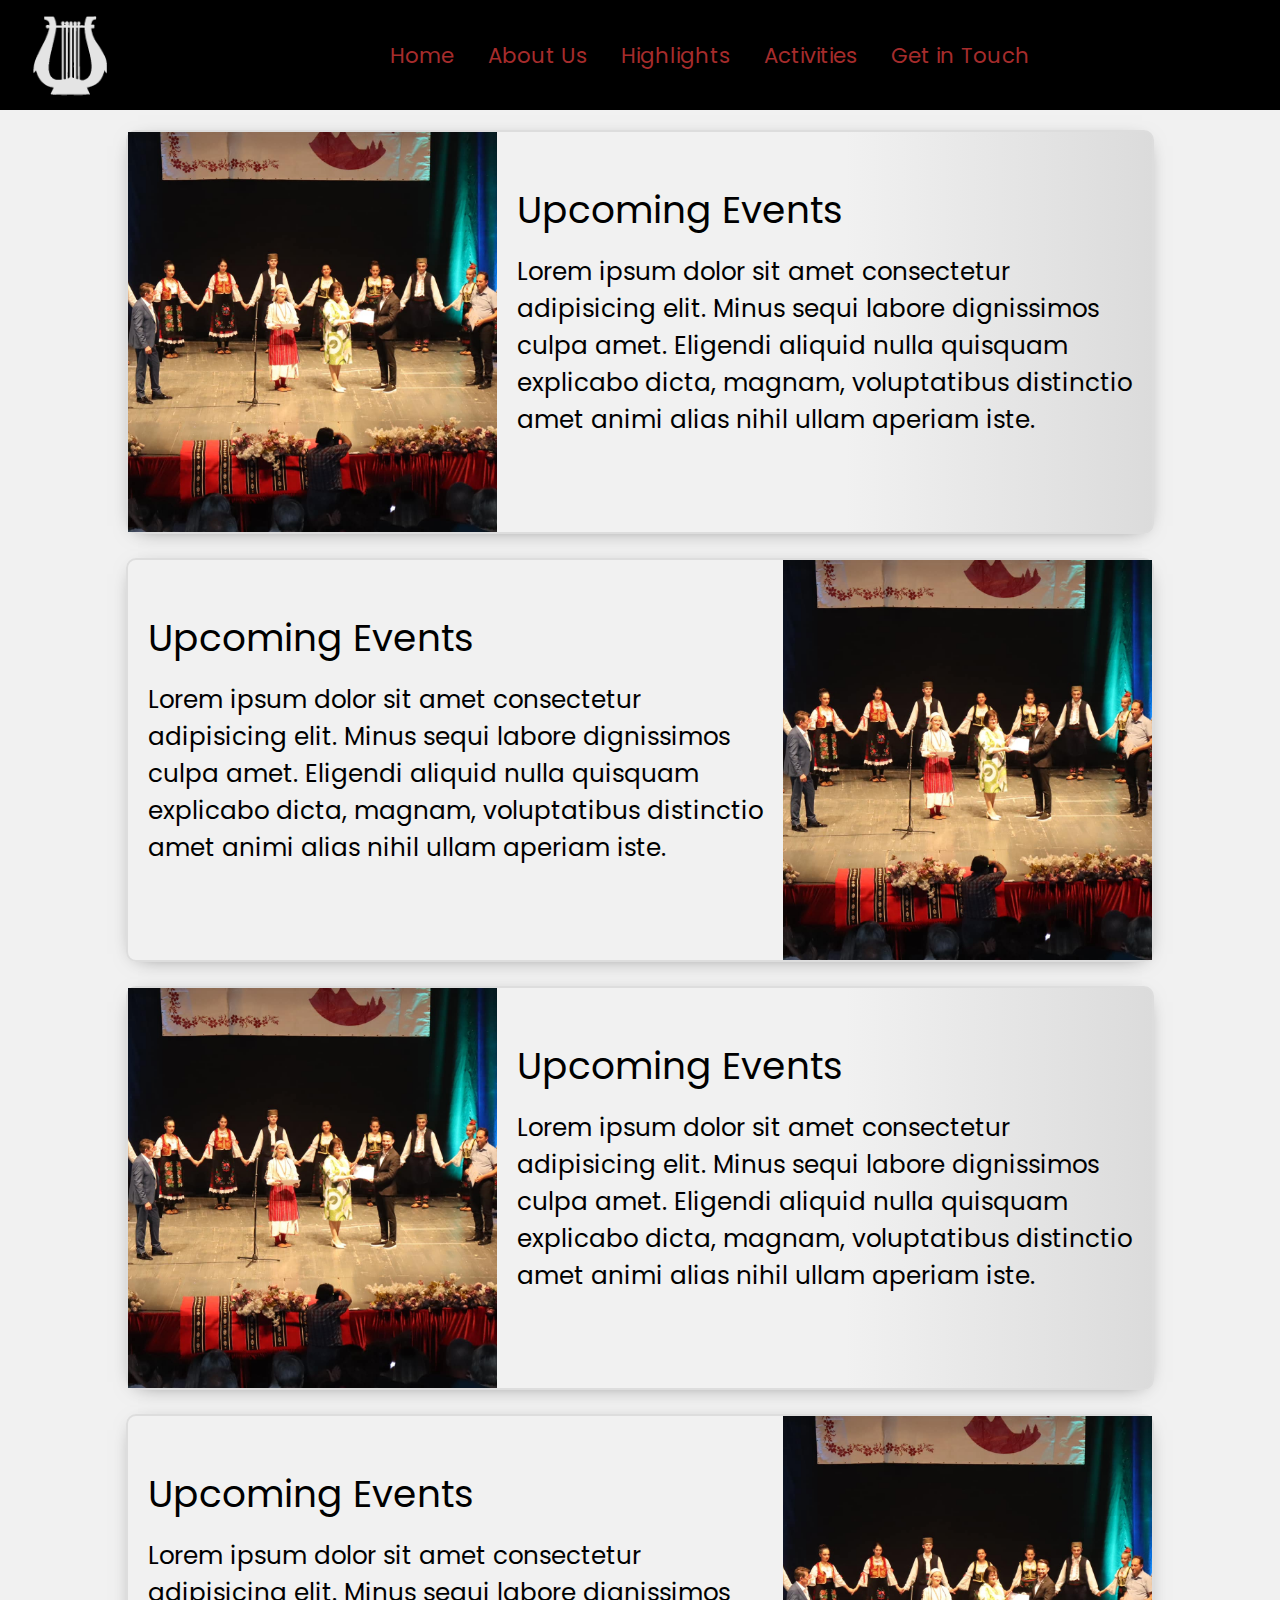
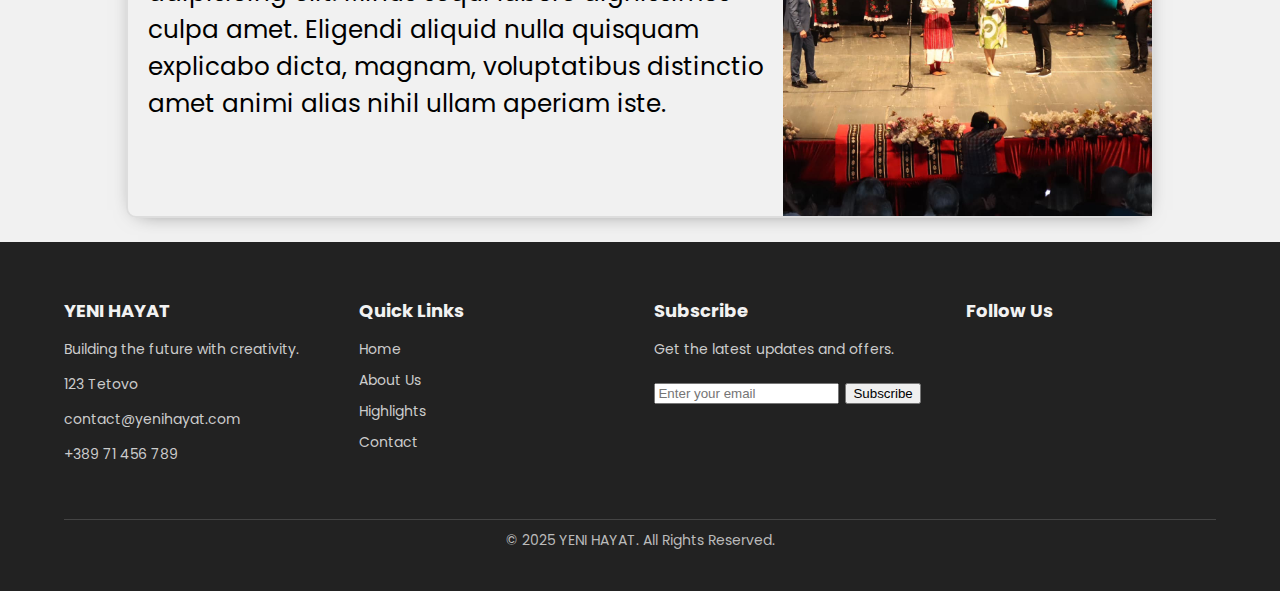
<file: upcoming-events.html>
<!DOCTYPE html>
<html lang="en">
<head>
    <meta charset="UTF-8">
    <meta name="viewport" content="width=device-width, initial-scale=1.0">
    <title>Activities Highlights</title>
    <link rel="stylesheet" href="css/index.css">
    <link rel="stylesheet" href="css/activities.css">
</head>
<body>
    <!-- header -->
    <header>
        <div class="logo">
            <a href="/index.html">
                <img src="/images/logo2.png" alt="Logo">
            </a>
        </div>
        <nav class="navbar">
            <ul class="nav-links">
                <li><a href="index.html">Home</a></li>
                <li><a href="about-us.html">About Us</a></li>
                <li><a href="index.html#events">Highlights</a></li>
                <li class="dropdown slide">
                    <a href="#" class="dropbtn">Activities</a>
                    <div class="dropdown-content">
                        <a class="dropdown-link" href="latest-news.html">Latest News</a>
                        <a class="dropdown-link" href="activities.html">Activites Highlights</a>
                        <a class="dropdown-link" href="upcoming-events.html">Upcoming Events</a>
                    </div>
                </li>
                <li><a href="index.html#contact">Get in Touch</a></li>
            </ul>
            <div class="hamburger" onclick="toggleMenu()">
                <div class="bar"></div>
                <div class="bar"></div>
                <div class="bar"></div>
            </div>
        </nav>
    </header>
    <!-- .\end header -->   
    <div class="activities_container container-1">
        <div class="activities_card"></div>
        <div class="activities_img">
            <img src="images/upcoming-events.jpg" alt="photo">
        </div>
        <div class="activities-text">
        <div class="activities-title">Upcoming Events</div>
        <div id="article1-time" class="article-time"></div> 
        <div class="activities-description">Lorem ipsum dolor sit amet consectetur adipisicing elit. Minus sequi labore dignissimos culpa amet. Eligendi aliquid nulla quisquam explicabo dicta, magnam, voluptatibus distinctio amet animi alias nihil ullam aperiam iste.</div>
        </div>
    </div>
    <div class="activities_container container-1 reverse">
        <div class="activities_card"></div>
        <div class="activities_img">
            <img src="images/upcoming-events.jpg" alt="photo">
        </div>
        <div class="activities-text">
            <div class="activities-title">Upcoming Events</div>
            <div id="article2-time" class="article-time"></div> 
            <div class="activities-description">Lorem ipsum dolor sit amet consectetur adipisicing elit. Minus sequi labore dignissimos culpa amet. Eligendi aliquid nulla quisquam explicabo dicta, magnam, voluptatibus distinctio amet animi alias nihil ullam aperiam iste.</div>
        </div>
    </div>
    <div class="activities_container container-1">
        <div class="activities_card"></div>
        <div class="activities_img">
            <img src="images/upcoming-events.jpg" alt="photo">
        </div>
        <div class="activities-text">
                <div class="activities-title">Upcoming Events</div>
            <div id="article3-time" class="article-time"></div> 
            <div class="activities-description">Lorem ipsum dolor sit amet consectetur adipisicing elit. Minus sequi labore dignissimos culpa amet. Eligendi aliquid nulla quisquam explicabo dicta, magnam, voluptatibus distinctio amet animi alias nihil ullam aperiam iste.</div>
        </div>
    </div>
    <div class="activities_container container-1 reverse">
        <div class="activities_card"></div>
        <div class="activities_img">
            <img src="images/upcoming-events.jpg" alt="photo">
        </div>
        <div class="activities-text">
            <div class="activities-title">Upcoming Events</div>
            <div id="article4-time" class="article-time"></div> 
            <div class="activities-description">Lorem ipsum dolor sit amet consectetur adipisicing elit. Minus sequi labore dignissimos culpa amet. Eligendi aliquid nulla quisquam explicabo dicta, magnam, voluptatibus distinctio amet animi alias nihil ullam aperiam iste.</div>
        </div>
    </div>

    <!-- Footer  -->
    <footer class="footer">
        <div class="container">
            <div class="footer-content">
                <div class="footer-section about">
                    <h2>YENI HAYAT</h2>
                    <p>Building the future with creativity.</p>
                    <p><i class="fas fa-map-marker-alt"></i> 123 Tetovo</p>
                    <p><i class="fas fa-envelope"></i> contact@yenihayat.com</p>
                    <p><i class="fas fa-phone"></i> +389 71 456 789</p>
                </div>
                <div class="footer-section links">
                    <h2>Quick Links</h2>
                    <ul>
                        <li><a href="index.html#home">Home</a></li>
                        <li><a href="about-us.html">About Us</a></li>
                        <li><a href="index.html#events">Highlights</a></li>
                        <li><a href="index.html#contact">Contact</a></li>
                    </ul>
                </div>
                <div class="footer-section newsletter">
                    <h2>Subscribe</h2>
                    <p>Get the latest updates and offers.</p>
                    <form action="#">
                        <input type="email" placeholder="Enter your email" required>
                        <button type="submit">Subscribe</button>
                    </form>
                </div>
                <div class="footer-section social">
                    <h2>Follow Us</h2>
                    <div class="social-icons">
                        <a href="https://www.facebook.com/p/Yeni-Hayat-KSD-Kalkandelen-100031704202824/"><i class="fab fa-facebook"></i></a>
                        <a href="https://www.instagram.com/yenihayat.kalkandelen/" target="_blank"><i class="fab fa-instagram"></i></a>
                    </div>
                </div>
            </div>
            <div class="footer-bottom">
                © 2025 YENI HAYAT. All Rights Reserved.
            </div>
        </div>
    </footer>
<!-- .\end footer -->

<script src="js/main.js"></script>
</body>
</html>
</file>
<file: css/index.css>
/* Responsive Styles */
@import url('https://fonts.googleapis.com/css2?family=Poppins&family=Righteous&display=swap');

/* do not write css that impacts the whole project - write css only for your part */
body {
    margin: 0;
    font-family: "poppins";
    background-color: rgb(0, 0, 0);
}

/* header */
header {
    display: flex;
    justify-content: center;
    align-items: center;
    background-color: rgb(0, 0, 0);
    height: 80px;
    padding: 15px 20px;
    position: sticky;
    top: 0;
    z-index: 3;
}

.logo img {
    height: 90px;
    margin: 0 auto;
    display: block;
}

.navbar {
    display: flex;
    justify-content: center;
    align-items: center;
    width: 100%;
    position: relative;
}

.nav-links {
    display: flex;
    list-style: none;
    justify-content: center;
    margin: 0;
}

.nav-links li {
    margin: 0 5px;
    text-align: center;
    font-size: 1.4em;
}

.nav-links a {
    text-decoration: none;
    font-size: 0.99em;
    padding: 8px 12px;
    color: rgb(166, 44, 44);

}

.nav-links a:hover {
    background-color: white;
    border-radius: 5px;
    transition: background-color 0.3s;
}

.dropdown {
    position: relative;
}

.dropdown-content {
    display: none;
    position: absolute;
    background-color: #f1f1f1;
    z-index: 1;
    opacity: 0;
    transform: translateX(-20px);
    transition: all 0.3s ease; 
    border-radius: 10px;
    margin-top: 7px;
    white-space: nowrap;
}

.dropdown:hover .dropdown-content {
    display: block;
    background-color: #000;
    transform: translateY(0);
}

.dropdown-content a {
    display: block;
    color: white;
    padding: 10px;
    text-align: start;
    text-decoration: none;
    font-size: 0.780em;
    color: rgb(166, 44, 44);
}

.dropdown-content a:hover {
    background-color: white;
}

.hamburger {
    display: none;
    flex-direction: column;
    justify-content: space-between;
    width: 25px;
    height: 20px;
    cursor: pointer;
}

.hamburger .bar {
    width: 100%;
    height: 3px;
    background-color: white;
    transition: 0.3s;
}

.slide .dropdown-content {
    animation: slide 0.3s ease forwards;
}

@keyframes slide {
    from { transform: translateY(-10px); opacity: 0; }
    to { transform: translateY(0); opacity: 1; }
}
/* .\end header */

/* hero */
.hero-container {
    width: 100%;
    height: 88vh;
    position: relative;
}

.hero-slides {
    position: absolute;
    top: 0;
    left: 0;
    width: 100%;
    opacity: 0;
    z-index: 1;
    transition: opacity 1s ease-in-out;
}

.hero-slides.active {
    opacity: 1;
    z-index: 2;
}

.hero-slides.fade-out {
    z-index: 1;
    opacity: 0;
    transition: opacity 1s ease-in-out;
}

.hero-slides[style*="display: block"] {
    opacity: 1;
}

.hero-slides::before {
    content: "";
    position: absolute;
    top: 0;
    left: 0;
    width: 100%;
    height: 100%;
    background: linear-gradient(to right, rgba(0, 0, 0, 0.949) 0%, rgba(0, 0, 0, 0.896) 20%, transparent 100%);
    z-index: 9;
}

.hero-slides img {
    width: 100%;
    height: 89vh;
    object-fit: cover;
    display: block;
}

.img-overlay {
    position: absolute;
    top: 0;
    left: 3%;
    right: 0;
    bottom: 5%;
    display: flex;
    flex-direction: column;
    justify-content: flex-end; 
    align-items: flex-start;   
    padding: 10px;
    color: white;
    z-index: 11; 
    gap: 8%;
}

.img-overlay a {
    background-color: white;
    color: black;
    text-decoration: none;
    padding: 10px 20px;
    font-size: 1.2em;
    font-weight: bold;
    border-radius: 5px;
    transition: background-color 0.3s ease;
    margin-bottom: -20px;
}

.slider-controls button {
    background-color: rgb(166, 44, 44);
    color: black;
    border: none;
    padding: 5px 10px;
    margin: 50px 5px;
    cursor: pointer;
    font-size: 16px;
    font-weight: bold;
    transition: background-color 0.3s ease;
    border-radius: 5px;
}

.slider-controls button:hover {
    background-color: #691111;
}

.img-overlay h1 {
    font-size: 2.3em;
    margin-bottom: -95px;
    color: rgb(166, 44, 44);
}

.img-overlay h2 {
    font-size: 2.3em;
    margin-bottom: -30px;
}

.img-overlay h3 {
    font-size: 2.3em;
    margin-top: -25px;
    margin-bottom: -30px; 
    color: rgb(166, 44, 44);
}

.img-overlay h1, .img-overlay h2, .img-overlay h3, .img-overlay a, .slider-controls button {
    opacity: 0;
    transform: translateY(20px);
    animation: slideIn 1s ease-out forwards;
}

.img-overlay h1, .img-overlay h2, .img-overlay h3, .img-overlay a, .slider-controls button {
    animation-delay: 0.1s;
}

.pagination {
    position: absolute;
    bottom: 18px;
    left: 50%;
    transform: translateX(-50%);
    display: flex;
    gap: 10px;
    z-index: 1;
}

.pagination-dot {
    width: 10px;
    height: 10px;
    background-color: rgba(255, 255, 255, 0.5);
    border-radius: 50%;
    cursor: pointer;
    transition: background-color 0.3s ease, transform 0.3s ease;
}

.pagination-dot.active {
    background-color: white;
    transform: scale(1.2);
}
/* .\end hero */

/* higlights section */
.highlight_section {
    width: 100%;
    display: flex;
    flex-wrap: wrap;  
    justify-content: center;
    text-align: center;
    margin-top: 100px;
}
  
.highlights_sections {
    display: flex;
    flex-direction: column;
    justify-content: space-between;
    align-items: center;
    border-radius: 12px;
    border: 1px solid rgba(255, 255, 255, 0.125);
    padding: 20px 20px 40px 20px;
    margin: 15px;
    background-color: white;
    width: 100%;
    box-shadow: rgba(255, 255, 255, 0.3) 0px 0px 25px;
    height: 450px;
    transition: box-shadow 0.3s ease-in-out;
    animation-name: fadeInDown;
    animation-iteration-count: 1;
    animation-timing-function: ease-in;
    animation-duration: 0.5s;
}
  
.highlights_sections:hover {
    box-shadow: rgba(255, 255, 255, 0.6) 0px 5px 15px;
}
    
.banner-image i {
    font-size: 350%;
    margin-top: 5%;
}
    
.highlight_title {
    text-align: center;
    font-size: 1.15em;
    color: rgb(166, 44, 44);
    margin-top: 50px;
}
    
.highlight_paragraph {
    font-size: 1em;
    line-height: 1.6;
    color: rgb(166, 44, 44);
    display: -webkit-box;            
    -webkit-line-clamp: 6;            
    -webkit-box-orient: vertical;    
    overflow: hidden;                 
    text-overflow: ellipsis;     
}
  
.highlight_button {
    margin-top: auto;
}
  
.highlight_button a {
    width: 20%;
    padding: 12px;
    font-size: 1em;
    cursor: pointer;
    border-radius: 12px;
    border: 1px solid rgba(255, 255, 255, 0.125);  
    background-color: rgb(0, 0, 0); 
    color: white;
    opacity: 1;
    transition: opacity 0.2s ease-in-out;
    text-decoration: none;
}
  
.highlight_button a:hover {
    opacity: 0.7;
}
/* end higlights section */

/* contact us */
.contact_us {
    padding: 60px 20px;
    display: flex;
    justify-content: center;
    align-items: center;
}

.contain {
    width: 83%;
    display: flex;
    flex-wrap: wrap;
    align-items: flex-start;
}

.wrapper {
    display: flex;
    width: 100%;
    flex-direction: column;
    gap: 15px;
    margin-top: 30px;
    color: white;
}

.wrapper-title{
    margin-bottom: -1%;
}

.form {
    background: rgb(251, 247, 247);
    border: 1px solid rgb(219, 216, 216);
    border-radius: 10px;
    padding: 30px;
    box-shadow: rgba(255, 255, 255, 0.3) 0px 0px 25px;
    flex: 1 1 60%;
}

.form h4 {
    color: #1a1919;
    font-size: 18px;
    margin-bottom: 10px;
    text-transform: uppercase;
    letter-spacing: 1.5px;
}

.form p {
    margin-bottom: 20px;
}

.form-input:focus {
    outline: none;
    border-color: #3f3d3d;
}

.form-input, textarea {
    width: 100%;
    padding: 10px;
    border: 1px solid #ccc;
    border-radius: 5px; 
    font-size: 16px;
    box-sizing: border-box;
}

.full-width {
    width: 100%;
}

.submit-btn {
    background-color: #2d2e30;
    color: white;
    padding: 12px 20px;
    font-size: 1.1rem;
    border: none;
    border-radius: 6px;
    cursor: pointer;
    transition: background-color 0.3s;
}

.submit-btn:hover {
    background-color: #232425;
}

/* footer */
.footer {
    background: #222;
    color: #fff;
    padding: 40px 0;
    text-align: center;
}
  
.container {
    width: 90%;
    margin: 0 auto;
}
  
.footer-content {
    display: flex;
    flex-wrap: wrap;
    justify-content: space-between;
    text-align: left;
}
  
.footer-section {
    min-width: 250px;
    margin-bottom: 20px;
}
  
.footer-section h2 {
    font-size: 18px;
    margin-bottom: 15px;
    color: #f2f2f2;
}
  
.footer-section p, .footer-section ul {
    font-size: 14px;
    color: #ccc;
}
  
.footer-section ul {
    list-style: none;
    padding: 0;
    text-align: left;
}
  
.footer-section ul li {
    margin-bottom: 10px;
}
  
.footer-section ul li a {
    color: #ccc;
    text-decoration: none;
    transition: 0.3s;
}
  
.footer-section ul li a:hover {
    color: #fff;
}
  
.social-icons {
    display: flex;
    gap: 10px;
}
  
.social-icons a {
    color: #ccc;
    font-size: 20px;
    transition: 0.3s;
}
  
.social-icons a:hover {
    color: #fff;
    transform: scale(1.2);
}
  
.footer-bottom {
    margin-top: 20px;
    padding-top: 10px;
    border-top: 1px solid #444;
    font-size: 14px;
    color: #bbb;
}

.icon-footer {
    width: 20px;
}

/* about us */
.aboutus-header {
    background:  rgb(166, 44, 44);
    color: white;
    text-align: center;
    padding: 35px 20px;
    font-size: 1.7em;
    font-weight: bold;
}

.aboutus-container {
    width: 80%;
    margin: auto;
    padding: 40px 20px;
    border-radius: 10px;
    margin-top: -30px;
    text-align: left;
}

.aboutus-section {
    margin-bottom: 40px;
    padding: 20px;
    border-radius: 8px;
}

.aboutus-main-title {
    font-size: 1.7em;
    font-weight: bold;
    color:  rgb(255, 255, 255);
    text-align: center;
}

.aboutus-title {
    font-size: 1.6em;
    font-weight: bold;
    margin-bottom: 10px;
    color:  rgb(166, 44, 44);
}

.aboutus-text {
    font-size: 1.3em;
    line-height: 1.6;
    color: #ffffff;
}

.aboutus-columns {
    display: flex;
    gap: 20px;
    flex-wrap: wrap;
}

.aboutus-column {
    flex: 1;
    min-width: 250px;
    padding: 20px;
    border-radius: 8px;
    text-align: center;
}
/* about us end */

/* Gallery */
.gallery-title {
    background:  rgb(166, 44, 44);
    color: white;
    text-align: center;
    padding: 35px 20px;
    font-size: 1.7em;
    font-weight: bold;
    margin-top: 5px;
    margin-bottom: 75px;
}

.gallery {
    display: flex;
    flex-wrap: wrap;
    justify-content: center;
    gap: 10px;
    margin-bottom: 25px;
}

.gallery img {
    width: 23%;
    height: auto;
    aspect-ratio: 1 / 1;
    object-fit: cover;
}

.gallery-images-title {
    color: white;
    font-size: 1.5em;
    margin-left: 3%;
    margin-top: 90px;
    margin-bottom: 45px
}
/* Gallery end */

/* Responsive Styles */
@import url('https://fonts.googleapis.com/css2?family=Poppins&family=Righteous&display=swap');

@keyframes slideIn {
    from {
        opacity: 0;
        transform: translateX(-500px);
    }
    to {
        opacity: 1;
        transform: translateX(0px);
    }
}
/* .\end contact us */

/* Extra small devices (phones, portrait mode) */
@media (max-width: 576px) {
    body {
        font-size: 14px;
    }

    .nav-links {
        flex-direction: column;
        position: absolute;
        top: 60px;
        margin-right: 72px;
        width: 100%;
        background-color: #333;
        padding: 10px;
        opacity: 0;
    }
    
    .nav-links.expanded {
        opacity: 1;
        visibility: visible;
        transform: translateY(0);
        transition: opacity 0.5s ease, visibility 0s linear 0s, transform 0.5s ease;
    }
    
    .nav-links.expanded .dropdown-content {
        display: block;
        position: relative; 
        background-color: #424141;
        padding: 10px 0;
        width: 100%;
        opacity: 1; 
        transform: translateY(0); 
        border-radius: 5px;
    }
    
    .nav-links.expanded .dropdown-content a {
        padding: 10px 15px;
        text-align: center; 
        color: white;
        display: block;
        font-size: 1em;
    }
    
    .nav-links.expanded .dropdown-content a:hover {
        background-color: #afadad; 
    }
    
    .nav-links li {
        display: flex;
        text-align: center;
        flex-direction: column;
        opacity: 0;
        transform: translateX(-20px);
        animation: slideIn 0.5s ease-in-out forwards;
    }
    
    .hamburger {
        display: flex;
        margin-left: auto;
    }
    
    .logo img {
        display: flex;
    }

    .img-overlay {
        top: 40%;
        left: 0;
        flex-direction: column;
        align-items: center;
        gap: 60px;
    }

    .img-overlay h1 {
        margin-bottom: -75px;
    }

    .img-overlay h1, .img-overlay h2, .img-overlay h3 {
        font-size: 1.5em;
    }

    .img-overlay a {
        font-size: 0.8em;
        margin-bottom: -60px;
    }

    .highlight_section {
        flex-direction: column;  
    }
    
    .highlights_sections { 
        width: 85%;
        margin: 2.0% auto;
        height: 380px;
    }

    .highlight_paragraph {
        font-size: 1.42em;
        margin-top: 4%;
    }

    .highlight_title {
        font-size: 1.5em;
        margin-top: 8%;
    }

    .hero-slides::before {
        background: linear-gradient(to top, rgba(0, 0, 0, 0.949) 0%, rgba(0, 0, 0, 0.896) 20%, transparent 100%);
    }

    .banner-image {
        font-size: 1.300em;
    }

    .activities_container {
        flex-direction: column !important;
        width: 99%;
    }
    
    .activities-text {
        padding: 20px;
    }
      
    .activities_img img {
        border-radius: 10px 10px 0px 0px;
    }
    
    .activities_img {
        margin-right: 0px;
    }

    .contain {
        width: 100%;
    }

    .aboutus-header {
        padding: 20px 20px;
        font-size: 2rem;
    }

    .aboutus-title {
        font-size: 1.6em;
        text-align: start;;
    }

    .aboutus-text {
        font-size: 1.1em;
        text-align: start;
    }

    .gallery-images-title {
        width: 80%;
        margin-left: 6%;
    }

    .gallery img {
        width: calc(90% - 10px);
    }
}

/* Small devices (phones, landscape mode, small tablets) */
@media (min-width: 576px) and (max-width: 768px) {   
    body {
        font-size: 0.875em;  
    }

    .nav-links {
        flex-direction: column;
        position: absolute;
        top: 60px;
        margin-right: 72px;
        width: 100%;
        background-color: #333;
        padding: 10px;
        opacity: 0;
    }
    
    .nav-links.expanded {
        opacity: 1;
        visibility: visible;
        transform: translateY(0);
        transition: opacity 0.5s ease, visibility 0s linear 0s, transform 0.5s ease;
    }
    
    .nav-links.expanded .dropdown-content {
        display: block;
        position: relative; 
        background-color: #424141;
        padding: 10px 0;
        width: 100%;
        opacity: 1; 
        transform: translateY(0); 
        border-radius: 5px;
    }
    
    .nav-links.expanded .dropdown-content a {
        padding: 10px 15px;
        text-align: center; 
        color: white;
        display: block;
        font-size: 1em;
    }
    
    .nav-links.expanded .dropdown-content a:hover {
        background-color: #afadad; 
    }
    
    .nav-links li {
        display: flex;
        text-align: center;
        flex-direction: column;
        opacity: 0;
        transform: translateX(-20px);
        animation: slideIn 0.5s ease-in-out forwards;
    }
    
    .hamburger {
        display: flex;
        margin-left: auto;
    }
    
    .logo img {
        display: flex;
    }

    @keyframes slideIn {
        0% {
        opacity: 0;
        transform: translateX(-20px);
        }
        100% {
        opacity: 1;
        transform: translateX(0);
        }
    }

    .img-overlay {
        top: 40%;
        left: 0;
        flex-direction: column;
        align-items: center;
        gap: 60px;
    }

    .img-overlay h1 {
        margin-bottom: -80px;
    }

    .img-overlay h1, .img-overlay h2, .img-overlay h3 {
        font-size: 2em;
    }

    .img-overlay a {
        font-size: 1em;
        margin-bottom: -60px;
    }

    .highlight_section {
        display: flex;
        flex-direction: column;
        align-items: center;
    }
    
    .highlights_sections { 
        width: 85%; 
        margin: 3.5%;
        height: 360px;
    }

    .highlight_paragraph {
        font-size: 1.500em;
    }

    .highlight_title {
        font-size: 1.50em;
    }

    .hero-slides::before {
        background: linear-gradient(to top, rgba(0, 0, 0, 0.949) 0%, rgba(0, 0, 0, 0.896) 20%, transparent 100%);
    }

    .banner-image {
        font-size: 1.300em;
    }

    .activities_container {
        width: 99%;
        flex-wrap: wrap !important;  
        flex-direction: column !important;  
    }
    
    .activities-text {
        padding: 20px;
    }
      
    .activities_img img {
        border-radius: 10px 10px 0px 0px;
        height: auto; 
    }
    
    .activities_img {
        flex: 1 1 100%; 
        margin-right: 0px;
    }

    .wrapper-title {
        text-align: start;
    }

    .contact_us .contain {
        display: flex;
        flex-direction: column;
        padding: 20px;
    }

    .contact_us .wrapper {
        display: flex;
        flex-direction: column;
        align-items: center;
        justify-content: center;
    }

    .contact_us .form,.contact_us .contacts {
        width: 100%;
        padding: 15px;
        margin: 10px 0;
        text-align: center;
    }

    .contact_us .form h4, .contact_us .form h2 {
        font-size: 1.4rem;
    }

    .contact_us .form-input, .contact_us textarea, .contact_us .submit-btn, .contact_us .reset-btn {
        width: 100%;
        font-size: 1rem; 
        padding: 10px;
        margin: 10px 0;
    }

    .contact_us .form textarea {
        height: 120px;
    }

    .contact_us .submit-btn, .contact_us .reset-btn {
        font-size: 1rem;
        padding: 10px 20px;
    }

    .contact_us .contacts ul {
        padding: 0;
        text-align: center;
    }

    .contact_us .contacts li {
        font-size: 0.9rem;
        margin: 10px 0;
        line-height: 1.5;
    }

    .contact_us .highlight-text-grey, .contact_us .highlight-text {
        font-size: 1rem;
        color: #555;
    }

    .contact_us .email-info i, .contact_us .contacts i {
        margin-right: 8px;
    }

    .contain {
        width: 90%;
    }

    .aboutus-header {
        padding: 20px 20px;
        font-size: 2rem;
    }

    .aboutus-title {
        font-size: 1.6em;
        text-align: start;;
    }

    .aboutus-text {
        font-size: 1.1em;
        text-align: start;
    }

    .gallery-images-title {
        width: 80%;
        margin-left: 4%;
    }

    .gallery img {
        width: calc(48% - 15px);
    }
}

/*\\ Medium devices (tablets) */
@media (min-width: 768px) and (max-width: 992px) {
    body {
        font-size: 0.76em;
    }

    .nav-links {
        font-size: 0.8em;
    }
        
    .highlight_section {
        flex-direction: row; 
    }

    .highlights_sections { 
        width: 35%;
        margin: 10px;
        height: 330px; 
    }

    .highlight_title {
        font-size: 1.6em;
        margin-top: 10px;
    }

    .highlight_paragraph {
        font-size: 1.500em;
    }

    .banner-image {
        font-size: 1.300em;
    }

    .activities_container {
        flex-wrap: wrap !important; 
        flex-direction: column !important;  
        width: 100%;  
    }

    .activities-text {
        padding: 20px;
    }
  
    .activities_img img {
        border-radius: 10px 10px 0px 0px;
        height: auto; 
    }

    .activities_img {
        flex: 1 1 100%; 
        margin-right: 0px;
    }

    .img-overlay h1 {
        font-size: 2.3em;
        margin-bottom: -65px;
    }
    
    .img-overlay h2 {
        font-size: 2.3em;
        margin-bottom: -15px;
    }
    
    .img-overlay h3 {
        font-size: 2.3em;
        margin-top: -25px;
        margin-bottom: -30px; 
    }

    .gallery img {
        width: calc(32% - 10px);
    }
}  

/* Large devices (desktops) */
@media (min-width: 992px) and (max-width: 1200px) {
    body {
        font-size: 20px;
    }

    .nav-links {
        font-size: 0.6em;
    }
    
    .highlight_section {
        flex-direction: row; 
    }

    .highlights_sections { 
        width: 22%; 
        margin: 10px; 
        height: 480px;
    } 

    .highlight_title {
        margin-top: 20px;
    }
} 
 
/* Extra large devices (large desktops) */
@media (min-width: 1200px) {
    body {
        font-size: 22px;
    }

    .nav-links {
        font-size: 0.7em;
    }

    .highlight_section {
        flex-direction: row; 
    }
    
    .highlights_sections { 
        width: 23%; 
        margin: 10px; 
        height: 500px;
    }

    .highlight_paragraph {
        margin-bottom: 14%;
        font-size: 1em;
    }
}
</file>
<file: css/activities.css>
/* Activities page */
body {
    background-color: #f1f1f1;
    margin: 0;
}

.activites_header {
    background-color: #f1f1f1;
    box-shadow: rgba(0, 0, 0, 0.35) 1px 1px 1px;
    color: #ffffff;
    text-align: center;
    padding: 80px 20px;
    height: 100px;
    display: flex;
    flex-direction: column;
    justify-content: center;
    align-items: center;
    font-family: Arial, sans-serif;
}

.activites_header h1 {
    font-size: 3em;
    line-height: 190px;
    text-align: center;
    color: transparent;
    -webkit-text-stroke: 1px black;
}

.activities_container {
  display: flex;
  width: 80%;
  flex-direction: row;
  justify-content: center;
  margin: 0px auto;
  border: 2px solid #ddd;
  margin-top: 20px;
  box-shadow: 0 4px 21px -12px rgba(0, 0, 0, .66);
  border-radius: 10px;
  transition: box-shadow 0.2s ease, transform 0.2s ease;
  cursor: pointer;
  margin-bottom: 24px;
  opacity: 1;
  animation-name: fadeInOpacity;
  animation-iteration-count: 1;
  animation-timing-function: ease-in;
  animation-duration: .3s;
}

.activities_container:hover {
  box-shadow: 0 34px 32px -33px rgba(0, 0, 0, .18);
  transform: translate(8px, 0px);
}

.activities_img {
  flex: 0.6;
  display: flex;
  align-items: center;
  justify-content: center;
}

.activities_img img {
  width: 100%; 
  height: 400px;
  object-fit: cover;
}

.activities-title {
  margin-top: 30px;
  font-size: 1.7em;
}

.activities-text {
  flex: 1;
  padding: 20px;
}

.activities_subtitle {
  margin-top: 2px;
  color: #888;
  font-size: 1.4em;
}

.activities-description {
  margin-top: 15px;
  font-size: 1.12em;
}

.container-1 {
  background: linear-gradient(90deg, rgba(169, 169, 169, 0) 70%, rgba(169, 169, 169, 0.3) 100%);
}

.activities_container.reverse {
  flex-direction: row-reverse;
}

@keyframes fadeInOpacity {
  0% {
    opacity: 0;
    transform: scale(1.03);
  }

  50% {
    opacity: 0.5;
  }

  100% {
    opacity: 1;
    transform: scale(1.0);
  }
}
</file>
